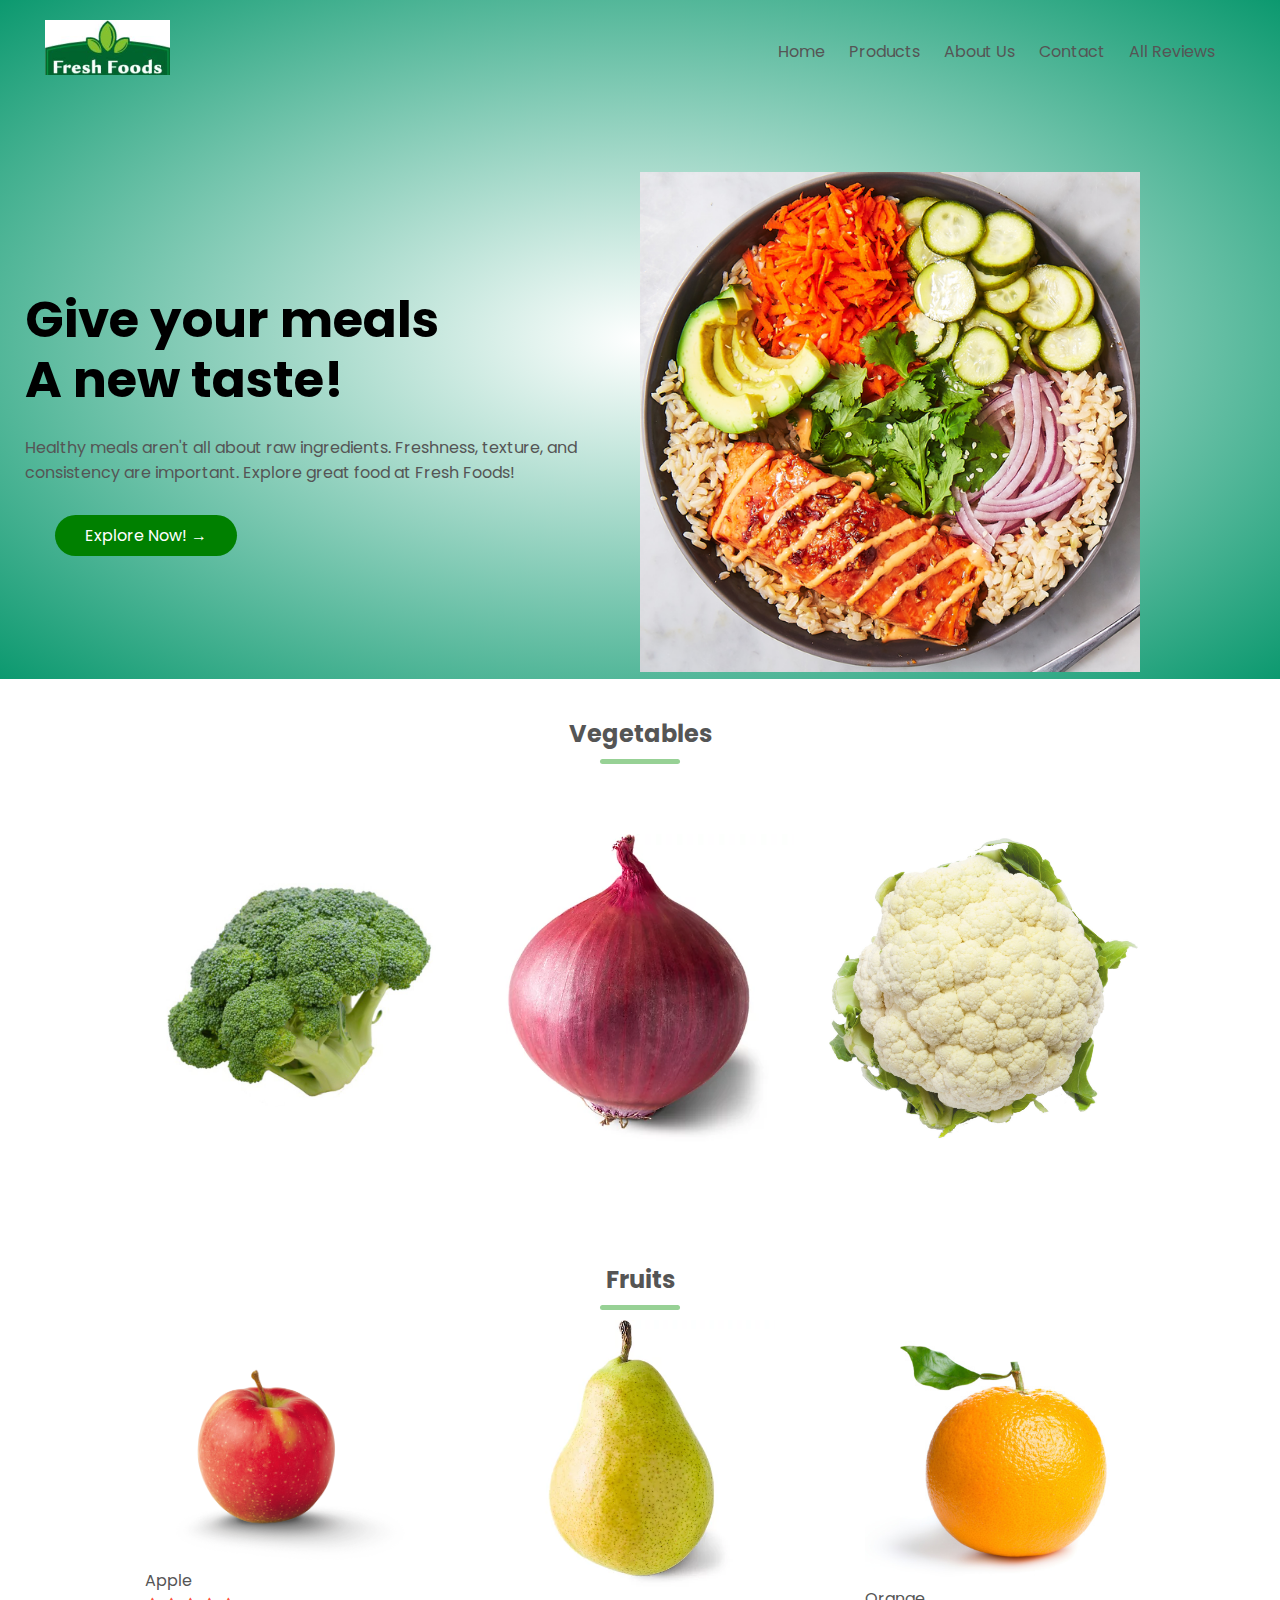
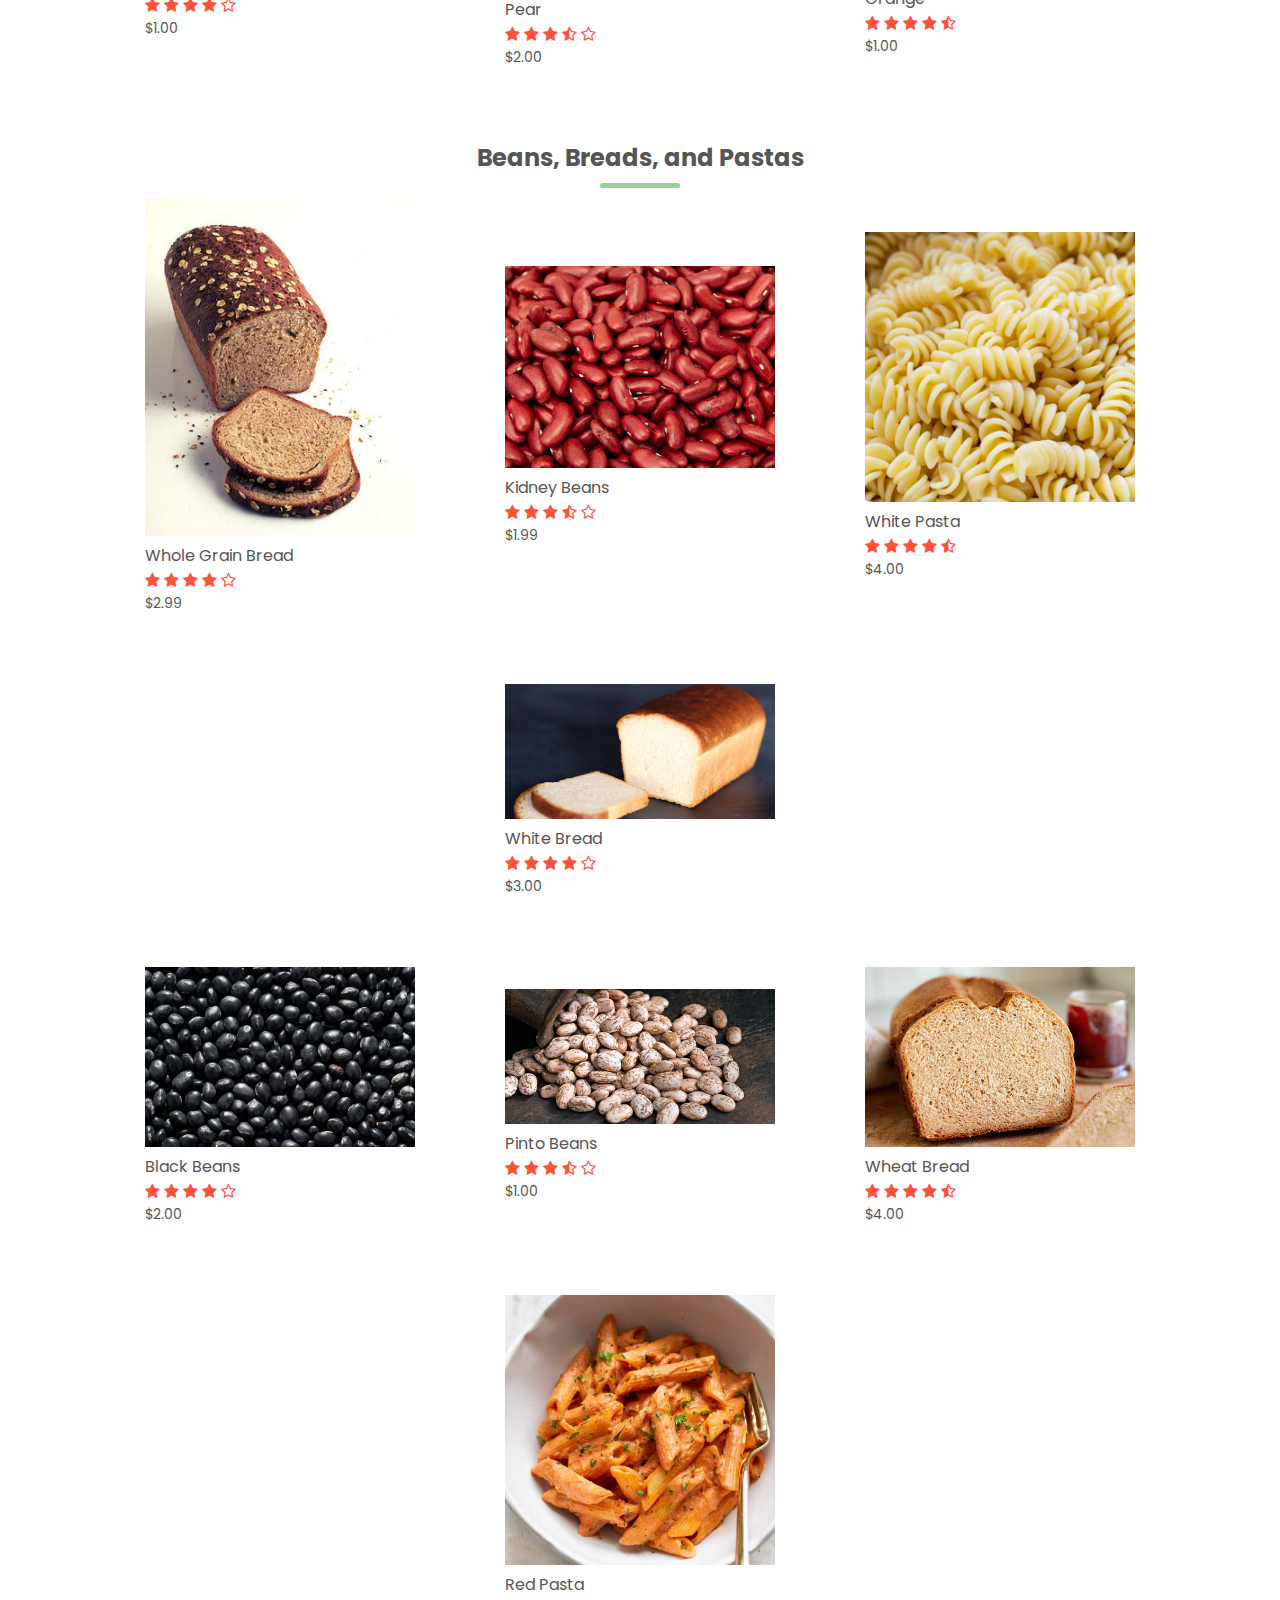
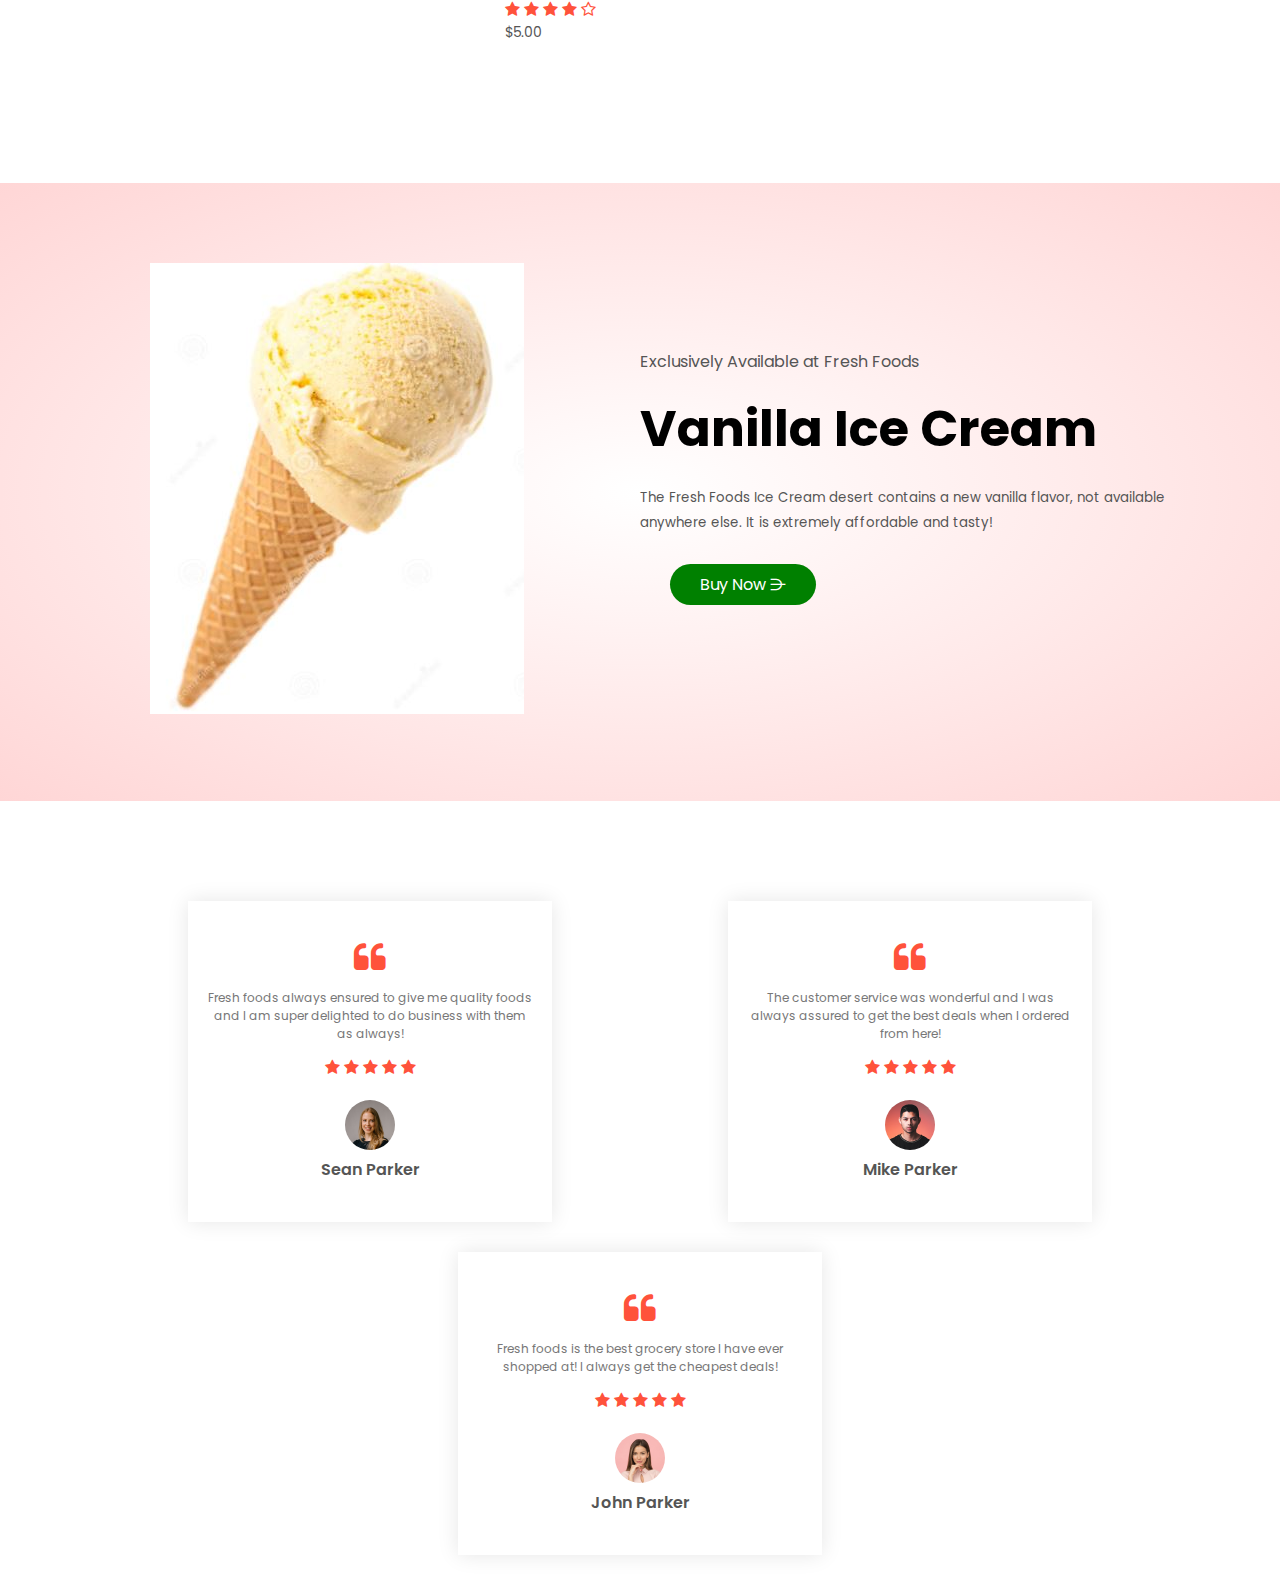
<file: index.html>
<!DOCTYPE html>
<html lang="en">
<head>
    <meta charset="UTF-8">
    <title>Fresh Foods</title>
    <link rel="stylesheet" href="style.css">
    <link rel="preconnect" href="https://fonts.googleapis.com">
    <link rel="preconnect" href="https://fonts.gstatic.com" crossorigin>
    <link href="https://fonts.googleapis.com/css2?family=Poppins:wght@300;400;500;600;700&display=swap" rel="stylesheet">
    <link rel="stylesheet" href="https://stackpath.bootstrapcdn.com/font-awesome/4.7.0/css/font-awesome.min.css">

</head>
<body>
    <div class="header">
        <div class="container">
            <div class="navbar">
                <div class="logo">
                    <img src="images/freshfoodslogo.JPG" width="125px">
                </div>
                <nav>
                    <ul>
                        <li><a href="index.html">Home</a></li>
                        <li><a href="products.html">Products</a></li>
                        <li><a href="about.html">About Us</a></li>
                        <li><a href="contact.html">Contact</a></li>
                        <li><a href="review.html">All Reviews</a></li>
                    </ul>
                </nav>
<!--<img src="images/cart.png" width="30px" height="30px"> -->
            </div>

            <div class="row">
                <div class="col-2">
                    <h1>Give your meals <br> A new taste!</h1>
                    <p>Healthy meals aren't all about raw ingredients. Freshness, texture, and consistency are important. Explore great food at Fresh Foods!</p>
                    <a href="products.html" class="btn">Explore Now! &#8594;</a>
                </div>
                <div class="col-2">
                    <img src="images/healthymeal.png" width="500px" height="500px">
                </div>
            </div>

        </div>
    </div>
    <!--Featured categories-->
    <div class="small-container">
        <br>
        
        <h2 class="title">Vegetables</h2>
        <div class="categories">
            <div class="small-container">
                <div class="row">
                    <div class="col-3">
                        <img src="images/brocolli.jpg">
                    </div>
                    <div class="col-3">
                        <img src="images/product-1.jpg">
                    </div><div class="col-3">
                        <img src="images/product-3.jpg">
                    </div>
                </div>
            </div>
        </div>
    <!--Featured Products-->
    
        <h2 class="title">Fruits</h2>
            <div class="row">
                <div class="col-4">
                    <img src="images/apple.png">
                    <h4>Apple</h4>
                    <div class="rating">
                        <i class="fa fa-star"></i>
                        <i class="fa fa-star"></i>
                        <i class="fa fa-star"></i>
                        <i class="fa fa-star"></i>
                        <i class="fa fa-star-o"></i>
                    </div>
                    <p>$1.00</p>
                </div>
                <div class="col-4">
                    <img src="images/pear.webp">
                    <h4>Pear</h4>
                    <div class="rating">
                        <i class="fa fa-star"></i>
                        <i class="fa fa-star"></i>
                        <i class="fa fa-star"></i>
                        <i class="fa fa-star-half-o"></i>
                        <i class="fa fa-star-o"></i>
                    </div>
                    <p>$2.00</p>
                </div>
                <div class="col-4">
                    <img src="images/orange.jpg">
                    <h4>Orange</h4>
                    <div class="rating">
                        <i class="fa fa-star"></i>
                        <i class="fa fa-star"></i>
                        <i class="fa fa-star"></i>
                        <i class="fa fa-star"></i>
                        <i class="fa fa-star-half-o"></i>
                    </div>
                    <p>$1.00</p>
                </div>
            </div>
        <h2 class="title">Beans, Breads, and Pastas</h2>
        <div class="row">
            <div class="col-4">
                <img src="images/bread.jfif">
                <h4>Whole Grain Bread</h4>
                <div class="rating">
                    <i class="fa fa-star"></i>
                    <i class="fa fa-star"></i>
                    <i class="fa fa-star"></i>
                    <i class="fa fa-star"></i>
                    <i class="fa fa-star-o"></i>
                </div>
                <p>$2.99</p>
            </div>
            <div class="col-4">
                <img src="images/product-2.jpg">
                <h4>Kidney Beans</h4>
                <div class="rating">
                    <i class="fa fa-star"></i>
                    <i class="fa fa-star"></i>
                    <i class="fa fa-star"></i>
                    <i class="fa fa-star-half-o"></i>
                    <i class="fa fa-star-o"></i>
                </div>
                <p>$1.99</p>
            </div>
            <div class="col-4">
                <img src="images/pasta.jpg">
                <h4>White Pasta</h4>
                <div class="rating">
                    <i class="fa fa-star"></i>
                    <i class="fa fa-star"></i>
                    <i class="fa fa-star"></i>
                    <i class="fa fa-star"></i>
                    <i class="fa fa-star-half-o"></i>
                </div>
                <p>$4.00</p>
            </div>
            <div class="col-4">
                <img src="images/whitebread.jfif">
                <h4>White Bread</h4>
                <div class="rating">
                    <i class="fa fa-star"></i>
                    <i class="fa fa-star"></i>
                    <i class="fa fa-star"></i>
                    <i class="fa fa-star"></i>
                    <i class="fa fa-star-o"></i>
                </div>
                <p>$3.00</p>
            </div>
        </div>
        <div class="row">
            <div class="col-4">
                <img src="images/blackbeans.jpg">
                <h4>Black Beans</h4>
                <div class="rating">
                    <i class="fa fa-star"></i>
                    <i class="fa fa-star"></i>
                    <i class="fa fa-star"></i>
                    <i class="fa fa-star"></i>
                    <i class="fa fa-star-o"></i>
                </div>
                <p>$2.00</p>
            </div>
            <div class="col-4">
                <img src="images/pintobeans.jfif">
                <h4>Pinto Beans</h4>
                <div class="rating">
                    <i class="fa fa-star"></i>
                    <i class="fa fa-star"></i>
                    <i class="fa fa-star"></i>
                    <i class="fa fa-star-half-o"></i>
                    <i class="fa fa-star-o"></i>
                </div>
                <p>$1.00</p>
            </div>
            <div class="col-4">
                <img src="images/wheatbread.jpg">
                <h4>Wheat Bread</h4>
                <div class="rating">
                    <i class="fa fa-star"></i>
                    <i class="fa fa-star"></i>
                    <i class="fa fa-star"></i>
                    <i class="fa fa-star"></i>
                    <i class="fa fa-star-half-o"></i>
                </div>
                <p>$4.00</p>
            </div>
            <div class="col-4">
                <img src="images/redpasta.jpg">
                <h4>Red Pasta</h4>
                <div class="rating">
                    <i class="fa fa-star"></i>
                    <i class="fa fa-star"></i>
                    <i class="fa fa-star"></i>
                    <i class="fa fa-star"></i>
                    <i class="fa fa-star-o"></i>
                </div>
                <p>$5.00</p>
            </div>
        </div>
    </div>
    <!--Offer-->
    <div class="offer">
        <div class="small-container">
            <div class="row">
                <div class="col-2">
                    <img src="images/icecream.jpg" class="offer-img">
                </div>
                <div class="col-2">
                    <p>Exclusively Available at Fresh Foods</p>
                    <h1>Vanilla Ice Cream</h1>
                    <small>The Fresh Foods Ice Cream desert contains a new vanilla flavor, not available anywhere else. It is extremely affordable and tasty!</small>
                    <br>
                    <a href="products.html" class="btn">Buy Now &#8954;</a>
                </div>
            </div>
        </div>
    </div>

  <!------testimonial-------->
  <div class="testimonial">
      <div class="small-container">
          <div class="row">
              <div class="col-3">
                  <i class="fa fa-quote-left"></i>
                  <p>Fresh foods always ensured to give me quality foods and I am super delighted to do business with them as always!</p>
                  <div class="rating">
                    <i class="fa fa-star"></i>
                    <i class="fa fa-star"></i>
                    <i class="fa fa-star"></i>
                    <i class="fa fa-star"></i>
                    <i class="fa fa-star"></i>
                </div> 
                <img src="images/user-1.png">
                <h3>Sean Parker</h3>
              </div>
              <div class="col-3">
                <i class="fa fa-quote-left"></i>
                <p>The customer service was wonderful and I was always assured to get the best deals when I ordered from here!</p>
                <div class="rating">
                  <i class="fa fa-star"></i>
                  <i class="fa fa-star"></i>
                  <i class="fa fa-star"></i>
                  <i class="fa fa-star"></i>
                  <i class="fa fa-star"></i>
              </div> 
              <img src="images/user-2.png">
              <h3>Mike Parker</h3>
            </div>
            <div class="col-3">
                <i class="fa fa-quote-left"></i>
                <p>Fresh foods is the best grocery store I have ever shopped at! I always get the cheapest deals!</p>
                <div class="rating">
                  <i class="fa fa-star"></i>
                  <i class="fa fa-star"></i>
                  <i class="fa fa-star"></i>
                  <i class="fa fa-star"></i>
                  <i class="fa fa-star"></i>
              </div> 
              <img src="images/user-3.png">
              <h3>John Parker</h3>
            </div>
          </div>
      </div>
  </div>


</body>
</html>
</file>
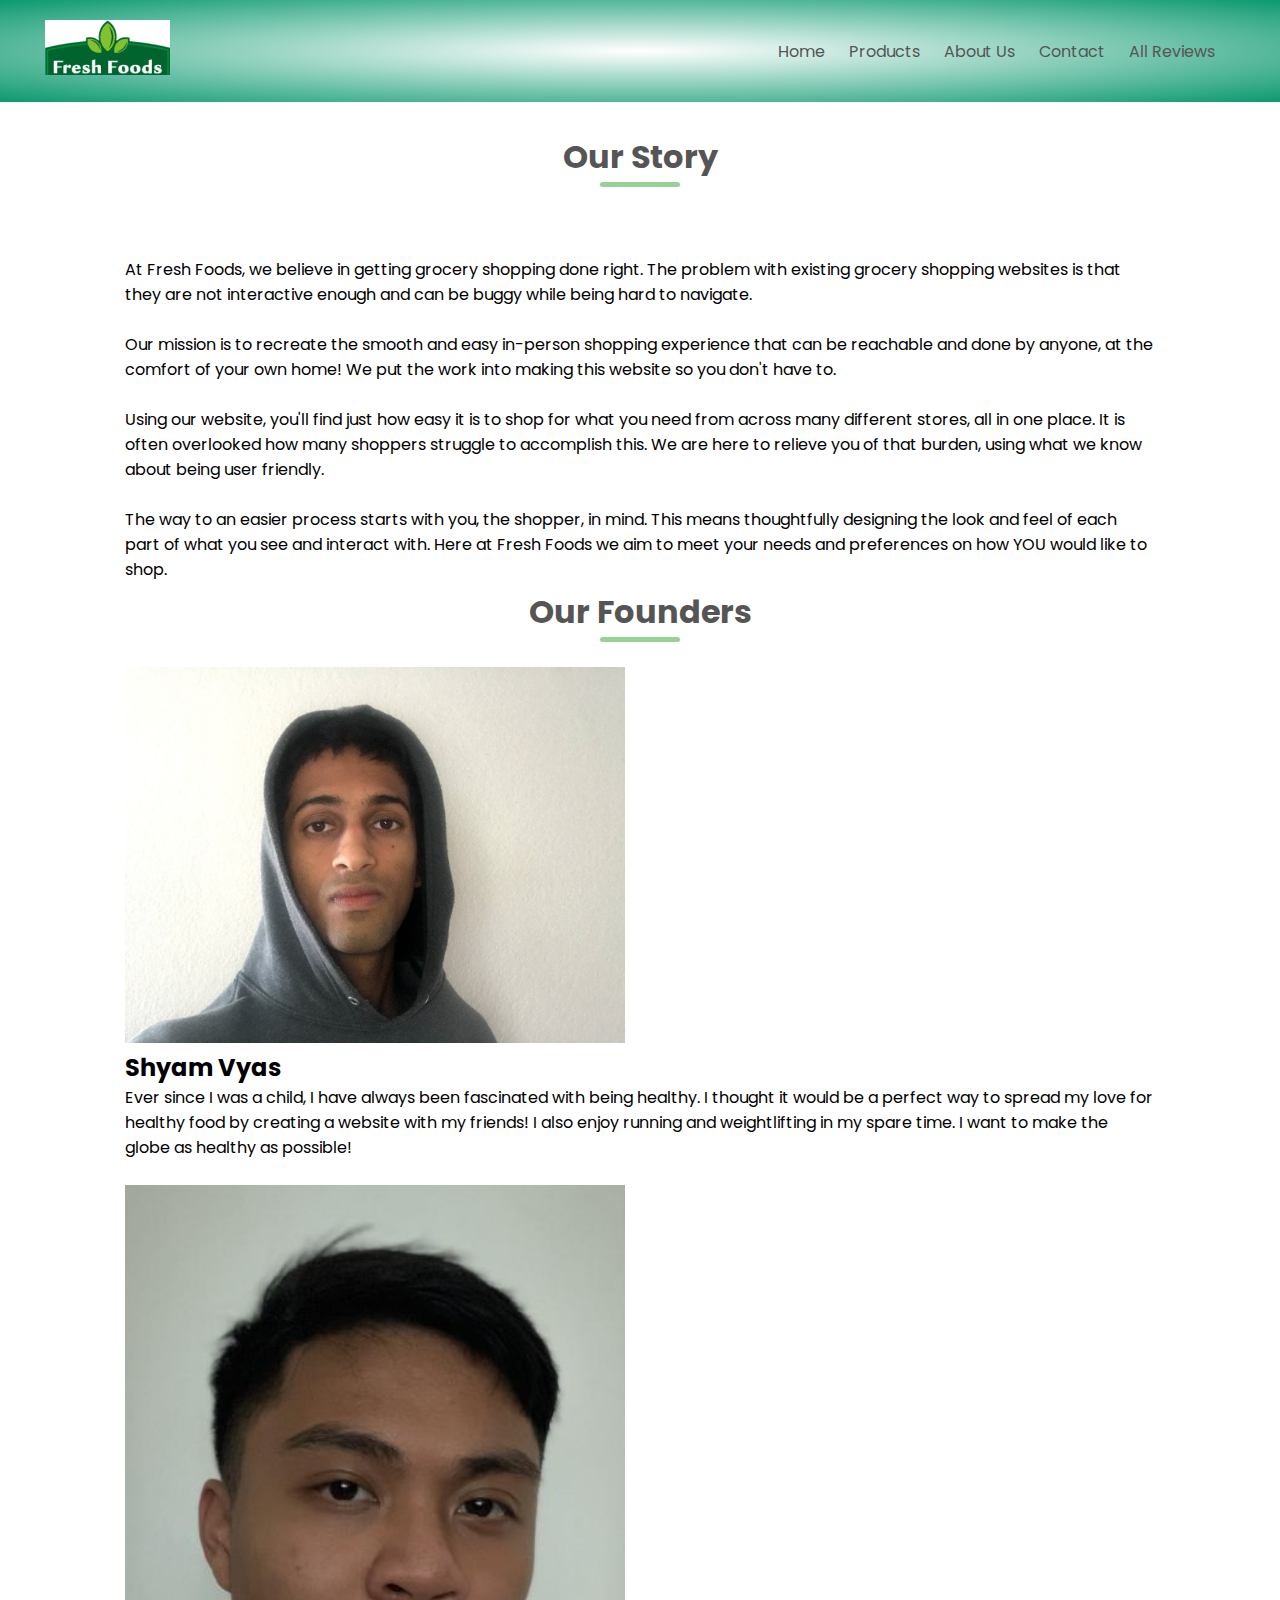
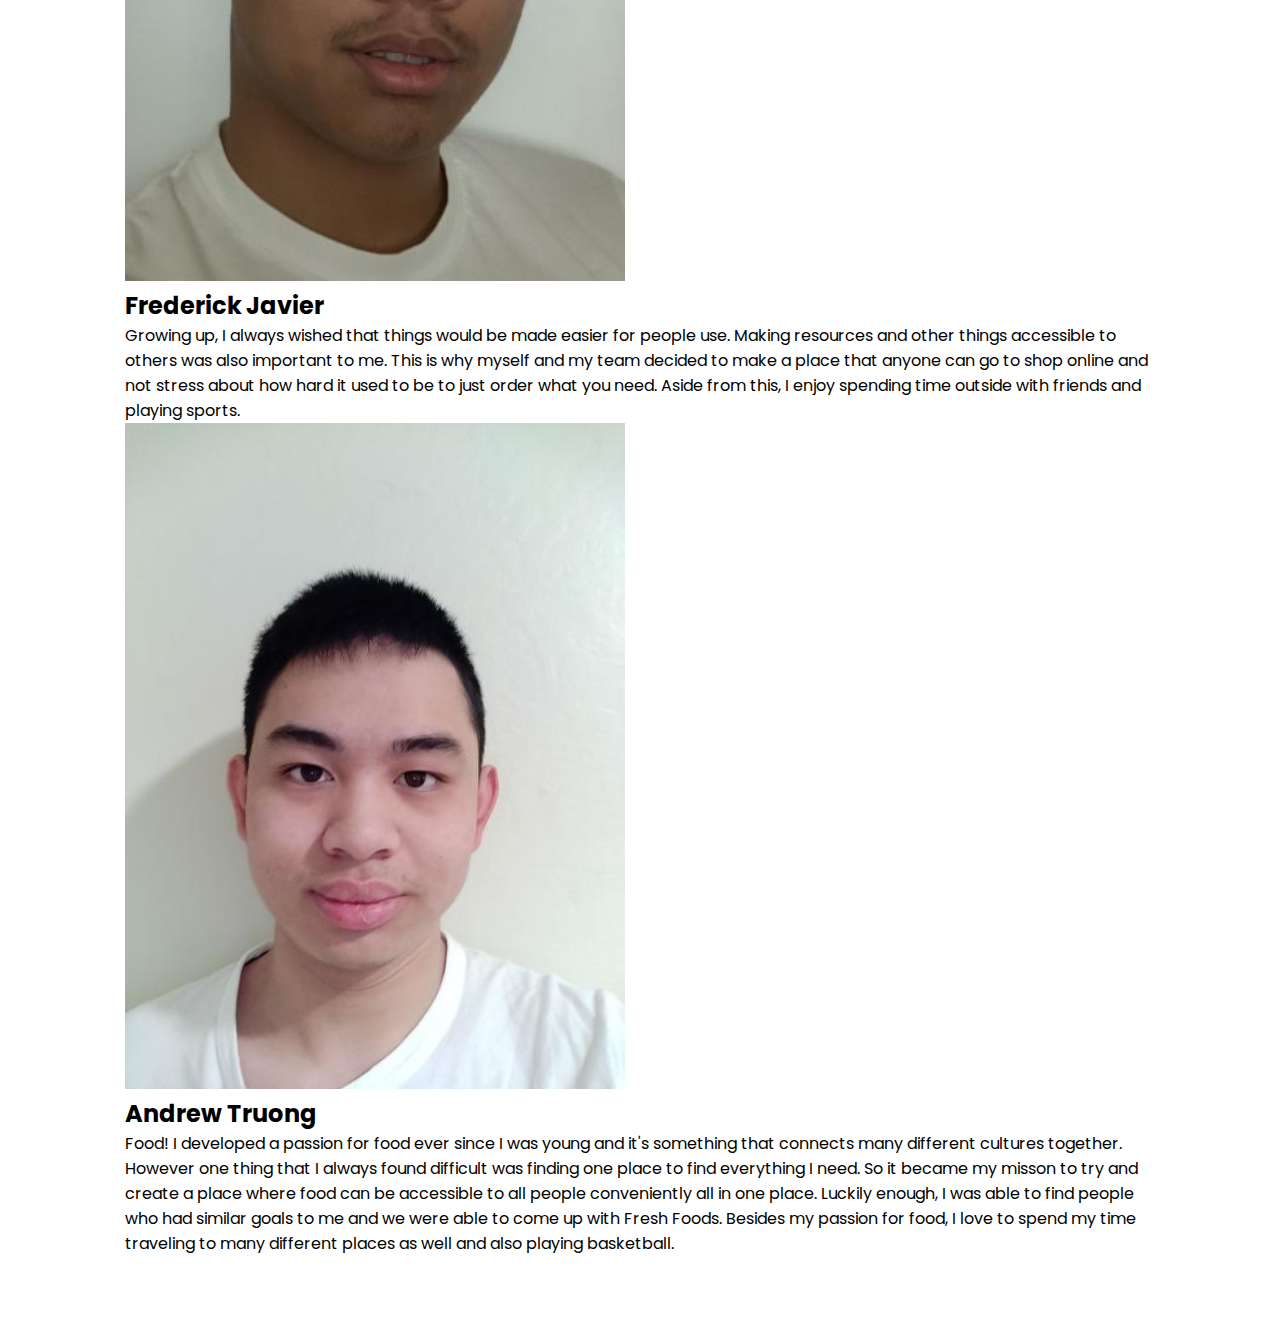
<file: about.html>
<!DOCTYPE html>
<html lang="en">

<head>
    <meta charset="UTF-8">
    <title>Fresh Foods</title>
    <link rel="stylesheet" href="style.css">
    <link rel="preconnect" href="https://fonts.googleapis.com">
    <link rel="preconnect" href="https://fonts.gstatic.com" crossorigin>
    <link href="https://fonts.googleapis.com/css2?family=Poppins:wght@300;400;500;600;700&display=swap" rel="stylesheet">
    <link rel="stylesheet" href="https://stackpath.bootstrapcdn.com/font-awesome/4.7.0/css/font-awesome.min.css">

</head>

<body>
    <div class="header">
        <div class="container">
            <div class="navbar">
                <div class="logo">
                    <img src="images/freshfoodslogo.JPG" width="125px">
                </div>
                <nav>
                    <ul>
                        <li><a href="index.html">Home</a></li>
                        <li><a href="products.html">Products</a></li>
                        <li><a href="about.html">About Us</a></li>
                        <li><a href="contact.html">Contact</a></li>
                        <li><a href="review.html">All Reviews</a></li>
                    </ul>
                </nav>
                <!--<img src="images/cart.png" width="30px" height="30px"> -->
            </div>
      </div>
    </div>
    <!--About Us-->
    <div class="small-container">
        <br>
        <h1 class="title">Our Story</h1>
        <div class="categories">
            <div class="small-container">
                <div class="row">
                    <div>
                        <!-- that % in the p tag maked the font bigger -->
                        <p%>
                            At Fresh Foods, we believe in getting grocery shopping done right. 
                            The problem with existing grocery shopping websites is that they are 
                            not interactive enough and can be buggy while being hard to navigate. 
                        </p>
                        <br>
                        <p%>
                            Our mission is to recreate the smooth and easy in-person shopping experience 
                            that can be reachable and done by anyone, at the comfort of your own home! 
                            We put the work into making this website so you don't have to.
                        </p>
                        <br>
                        <p%>
                            Using our website, you'll find just how easy it is to shop for what you need 
                            from across many different stores, all in one place. It is often overlooked 
                            how many shoppers struggle to accomplish this. We are 
                            here to relieve you of that burden, using what we know about being user friendly. 
                        </p>
                        <br>
                        <p%>
                            The way to an easier process starts with you, the shopper, in mind. 
                            This means thoughtfully designing the look and feel of each part of what you see and interact with. 
                            Here at Fresh Foods we aim to meet your needs and preferences on how YOU would like to shop.
                        </p>

                        <h1 class="title">Our Founders</h2>
                        <br>
                        <img src="images/shyamspic.jpg" width="500px">
                        <h2>Shyam Vyas</h2>
                        <p%>Ever since I was a child, I have always been fascinated with being healthy. I thought it would be a 
                            perfect way to spread my love for healthy food by creating a website with my friends! I also enjoy 
                            running and weightlifting in my spare time. I want to make the globe as healthy as possible!</p>
                        <br>
                        <img src="images/frederickspic.jpg" width="500px">
                        <h2>Frederick Javier</h2>
                        <p%>Growing up, I always wished that things would be made easier for people use. Making resources and 
                            other things accessible to others was also important to me. This is why myself and my team decided 
                            to make a place that anyone can go to shop online and not stress about how hard it used to be to 
                            just order what you need. Aside from this, I enjoy spending time outside with friends and playing sports. 
                        </p>
                        <img src="images/andrewspic.jpg" width="500px">
                        <h2>Andrew Truong</h2>
                        <p%>Food! I developed a passion for food ever since I was young and it's something that connects many 
                            different cultures together. However one thing that I always found difficult was finding one place 
                            to find everything I need. So it became my misson to try and create a place where food can be accessible 
                            to all people conveniently all in one place. Luckily enough, I was able to find people who had similar
                            goals to me and we were able to come up with Fresh Foods. Besides my passion for food, I love to spend
                            my time traveling to many different places as well and also playing basketball. 
                        </p>



                    </div>
                </div>
            </div>
        </div>
</body>

</html>
</file>
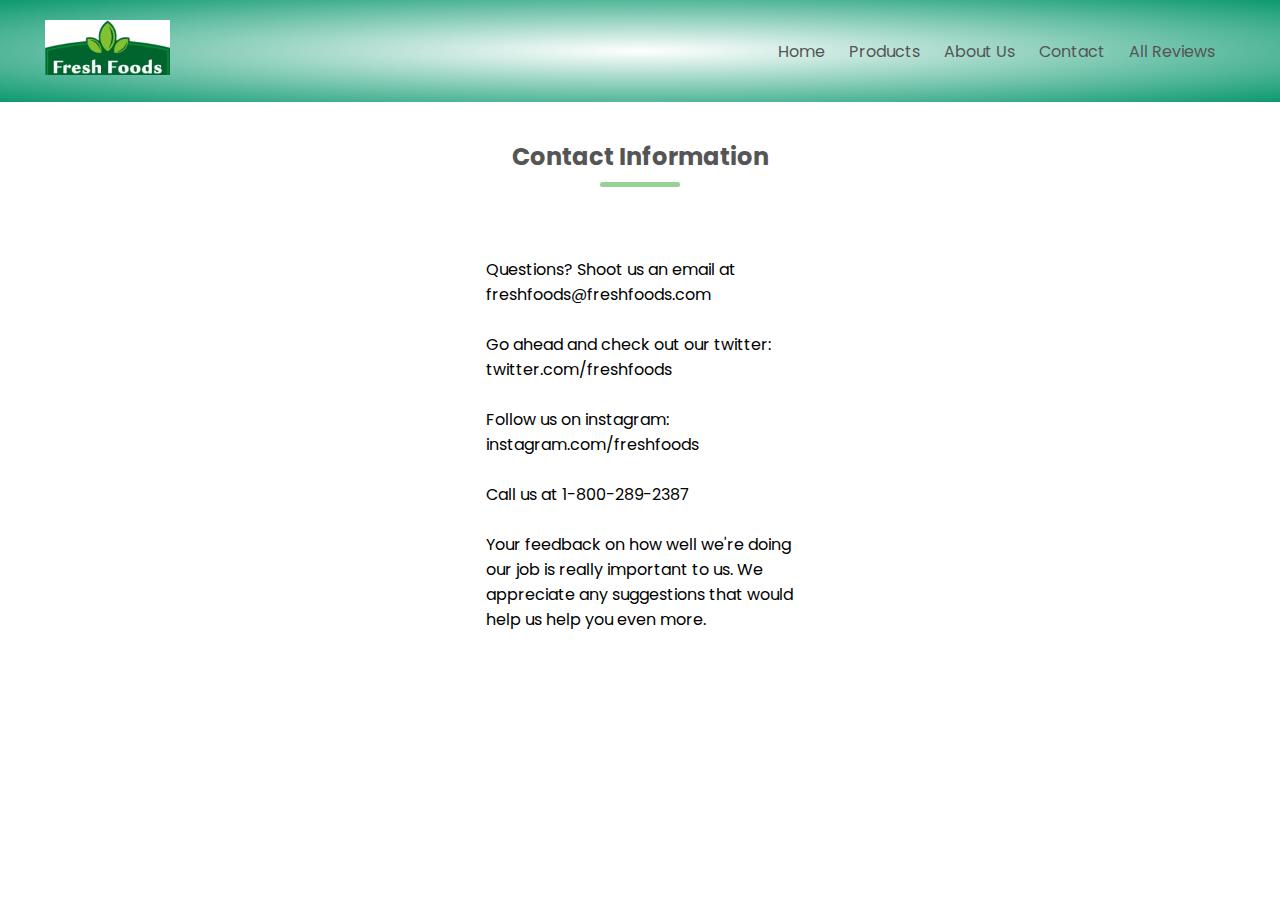
<file: contact.html>
<!DOCTYPE html>
<html lang="en">

<head>
    <meta charset="UTF-8">
    <title>Fresh Foods</title>
    <link rel="stylesheet" href="style.css">
    <link rel="preconnect" href="https://fonts.googleapis.com">
    <link rel="preconnect" href="https://fonts.gstatic.com" crossorigin>
    <link href="https://fonts.googleapis.com/css2?family=Poppins:wght@300;400;500;600;700&display=swap" rel="stylesheet">
    <link rel="stylesheet" href="https://stackpath.bootstrapcdn.com/font-awesome/4.7.0/css/font-awesome.min.css">

</head>

<body>
    <div class="header">
        <div class="container">
            <div class="navbar">
                <div class="logo">
                    <img src="images/freshfoodslogo.JPG" width="125px">
                </div>
                <nav>
                    <ul>
                        <li><a href="index.html">Home</a></li>
                        <li><a href="products.html">Products</a></li>
                        <li><a href="about.html">About Us</a></li>
                        <li><a href="contact.html">Contact</a></li>
                        <li><a href="review.html">All Reviews</a></li>
                    </ul>
                </nav>
               <!-- <img src="images/cart.png" width="30px" height="30px"> -->
            </div>
        </div>
    </div>

    <!--Contact-->
    <div class="small-container">
        <br>
        <h2 class="title">Contact Information</h2>
        <div class="categories">
            <div class="small-container">
                <div class="row">
                    <div class="col-3">
                        <p%>
                            Questions? Shoot us an email at freshfoods@freshfoods.com <br> <br>
                            Go ahead and check out our twitter: twitter.com/freshfoods <br><br>
                            Follow us on instagram: instagram.com/freshfoods <br><br>

                            Call us at 1-800-289-2387 <br><br>

                            Your feedback on how well we're doing our job is really important to us.
                            We appreciate any suggestions that would help us help you even more.
                        </p>
                    </div>
                </div>
            </div>
        </div>
</body>

</html>
</file>
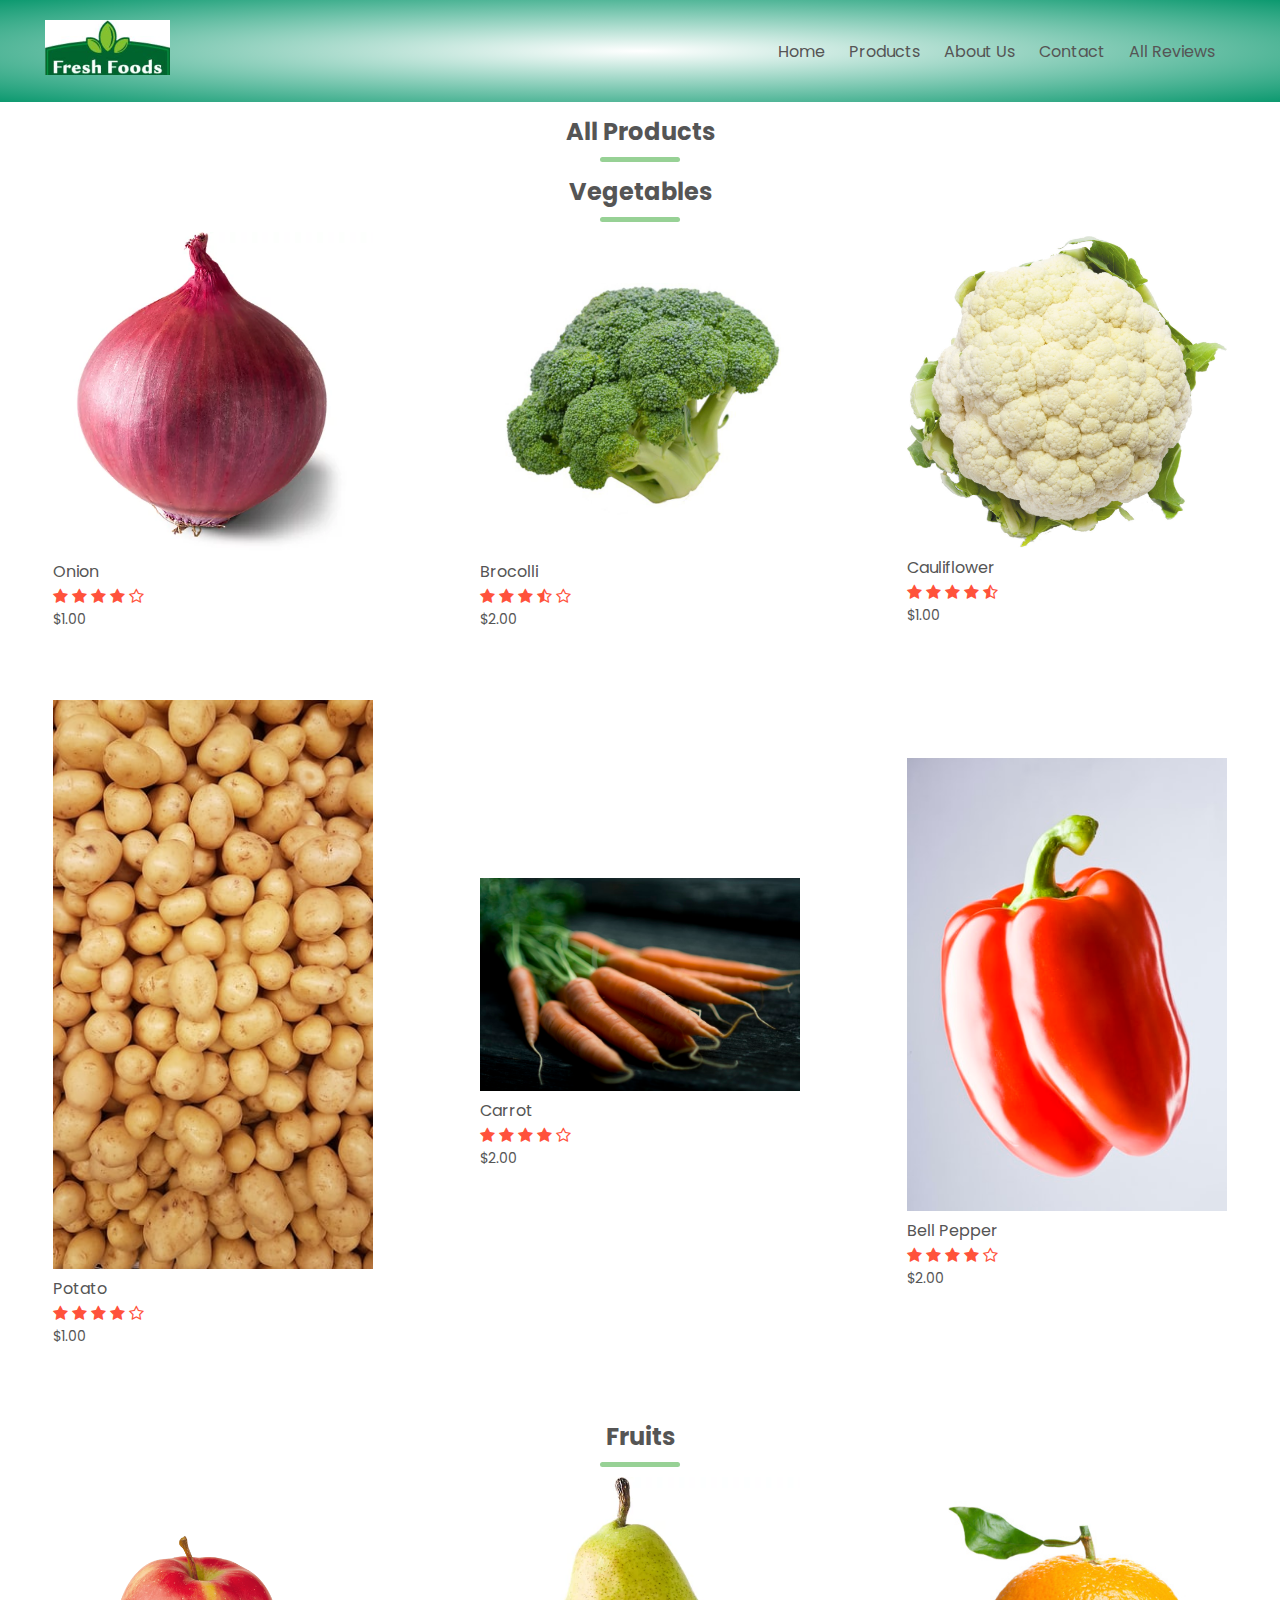
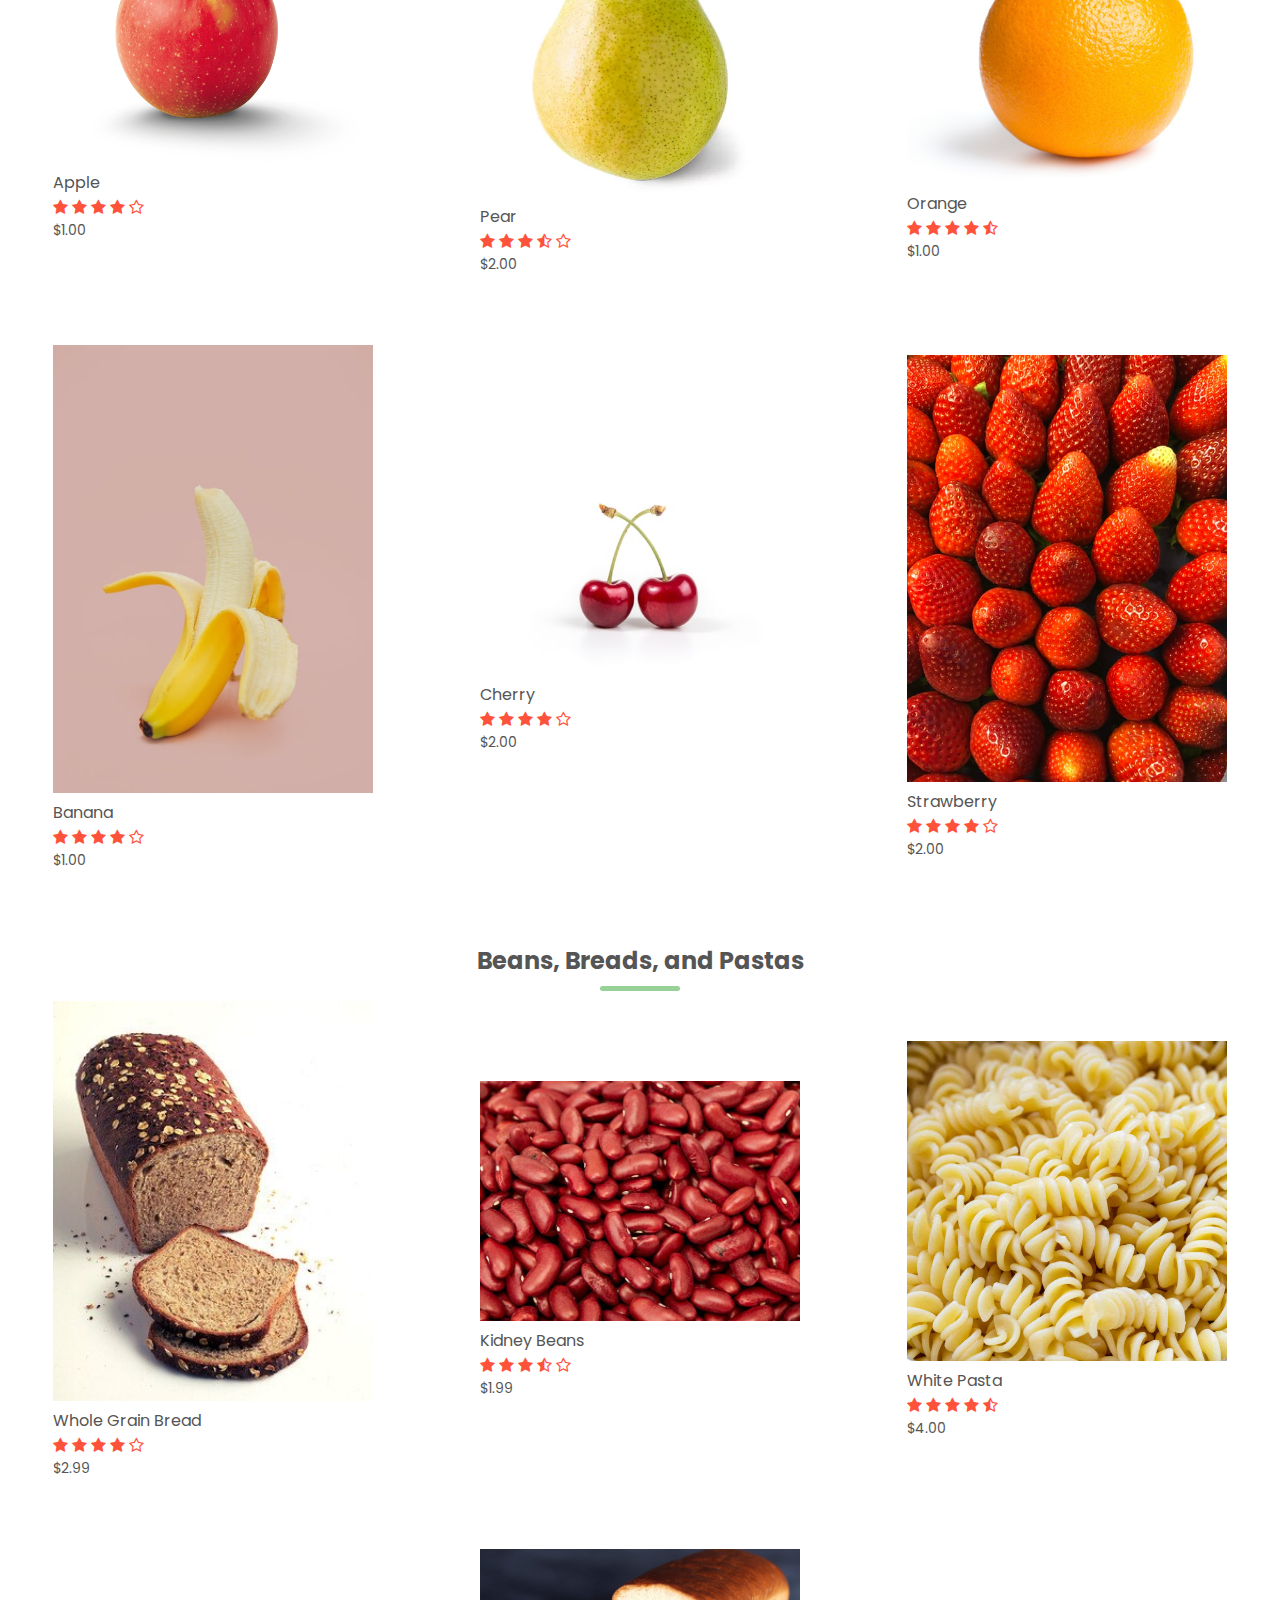
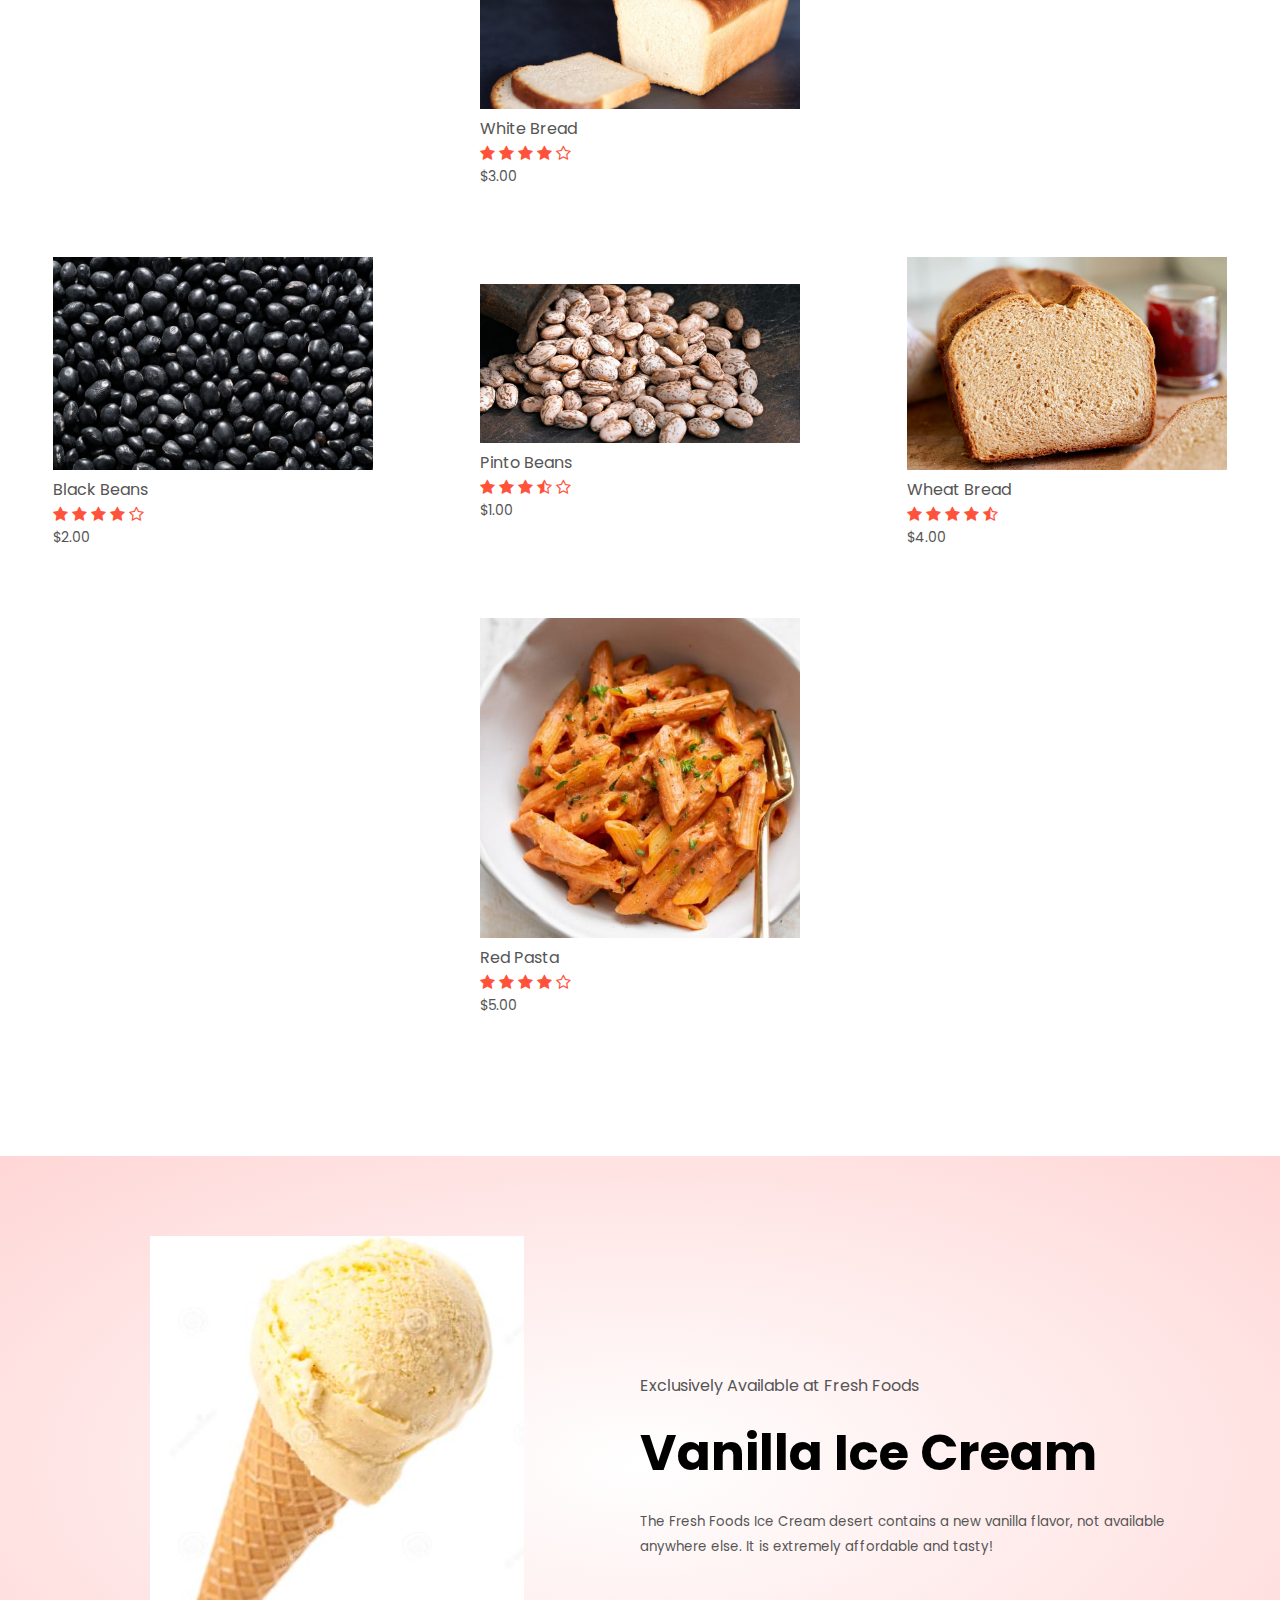
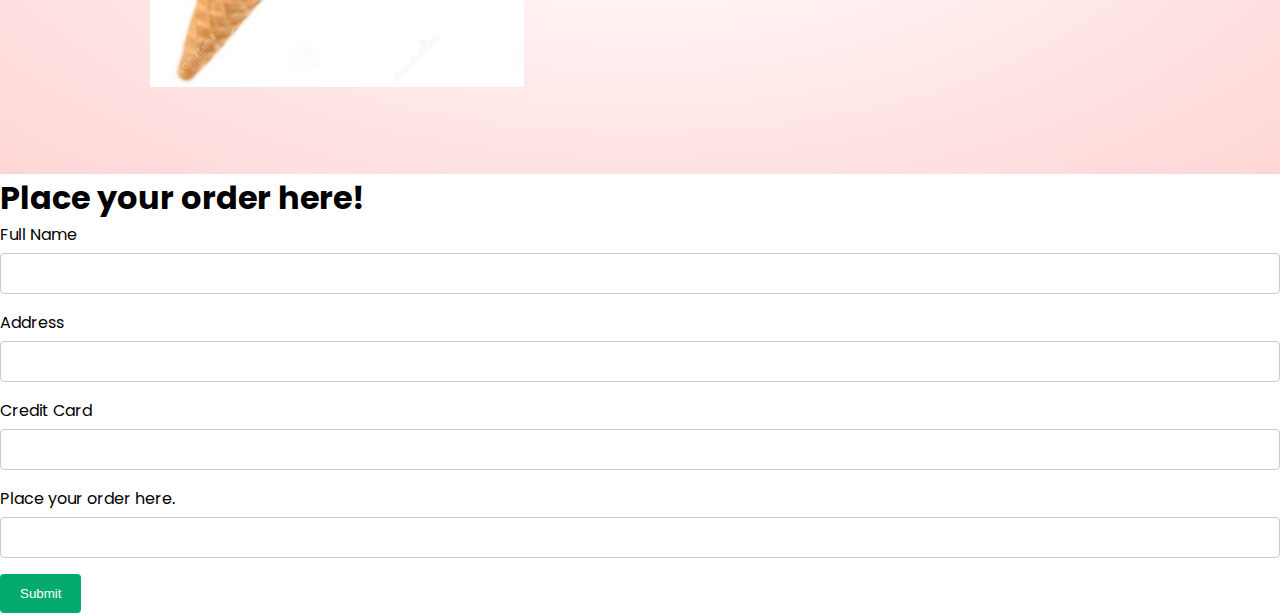
<file: products.html>
<!DOCTYPE html>
<html lang="en">
<head>
    <meta charset="UTF-8">
    <title>All Products --- Fresh Foods</title>
    <link rel="stylesheet" href="style.css">
    <link rel="preconnect" href="https://fonts.googleapis.com">
    <link rel="preconnect" href="https://fonts.gstatic.com" crossorigin>
    <link href="https://fonts.googleapis.com/css2?family=Poppins:wght@300;400;500;600;700&display=swap" rel="stylesheet">
    <link rel="stylesheet" href="https://stackpath.bootstrapcdn.com/font-awesome/4.7.0/css/font-awesome.min.css">

</head>
<body>
    <div class="header">
        <div class="container">
            <div class="navbar">
                <div class="logo">
                    <img src="images/freshfoodslogo.JPG" width="125px">
                </div>
                <nav>
                    <ul>
                        <li><a href="index.html">Home</a></li>
                        <li><a href="products.html">Products</a></li>
                        <li><a href="about.html">About Us</a></li>
                        <li><a href="contact.html">Contact</a></li>
                        <li><a href="review.html">All Reviews</a></li>
                    </ul>
                </nav>
               <!--<img src="images/cart.png" width="30px" height="30px">-->
            </div>


        </div>
    </div>
    <h2 class="title">All Products</h2>
    <!--Featured Products-->
    <h2 class="title">Vegetables</h2>
    <div class="row">
        <div class="col-4">
            <img src="images/product-1.jpg">
            <h4>Onion</h4>
            <div class="rating">
                <i class="fa fa-star"></i>
                <i class="fa fa-star"></i>
                <i class="fa fa-star"></i>
                <i class="fa fa-star"></i>
                <i class="fa fa-star-o"></i>
            </div>
            <p>$1.00</p>
        </div>
        <div class="col-4">
            <img src="images/brocolli.jpg">
            <h4>Brocolli</h4>
            <div class="rating">
                <i class="fa fa-star"></i>
                <i class="fa fa-star"></i>
                <i class="fa fa-star"></i>
                <i class="fa fa-star-half-o"></i>
                <i class="fa fa-star-o"></i>
            </div>
            <p>$2.00</p>
        </div>
        <div class="col-4">
            <img src="images/product-3.jpg">
            <h4>Cauliflower</h4>
            <div class="rating">
                <i class="fa fa-star"></i>
                <i class="fa fa-star"></i>
                <i class="fa fa-star"></i>
                <i class="fa fa-star"></i>
                <i class="fa fa-star-half-o"></i>
            </div>
            <p>$1.00</p>
        </div>
        <div class="col-4">
            <img src="images/potato.jfif">
            <h4>Potato</h4>
            <div class="rating">
                <i class="fa fa-star"></i>
                <i class="fa fa-star"></i>
                <i class="fa fa-star"></i>
                <i class="fa fa-star"></i>
                <i class="fa fa-star-o"></i>
            </div>
            <p>$1.00</p>
        </div>
        <div class="col-4">
            <img src="images/carrot.jfif">
            <h4>Carrot</h4>
            <div class="rating">
                <i class="fa fa-star"></i>
                <i class="fa fa-star"></i>
                <i class="fa fa-star"></i>
                <i class="fa fa-star"></i>
                <i class="fa fa-star-o"></i>
            </div>
            <p>$2.00</p>
        </div>
        <div class="col-4">
            <img src="images/bellpepper.jfif">
            <h4>Bell Pepper</h4>
            <div class="rating">
                <i class="fa fa-star"></i>
                <i class="fa fa-star"></i>
                <i class="fa fa-star"></i>
                <i class="fa fa-star"></i>
                <i class="fa fa-star-o"></i>
            </div>
            <p>$2.00</p>
        </div>
    </div>







        <h2 class="title">Fruits</h2>
            <div class="row">
                <div class="col-4">
                    <img src="images/apple.png">
                    <h4>Apple</h4>
                    <div class="rating">
                        <i class="fa fa-star"></i>
                        <i class="fa fa-star"></i>
                        <i class="fa fa-star"></i>
                        <i class="fa fa-star"></i>
                        <i class="fa fa-star-o"></i>
                    </div>
                    <p>$1.00</p>
                </div>
                <div class="col-4">
                    <img src="images/pear.webp">
                    <h4>Pear</h4>
                    <div class="rating">
                        <i class="fa fa-star"></i>
                        <i class="fa fa-star"></i>
                        <i class="fa fa-star"></i>
                        <i class="fa fa-star-half-o"></i>
                        <i class="fa fa-star-o"></i>
                    </div>
                    <p>$2.00</p>
                </div>
                <div class="col-4">
                    <img src="images/orange.jpg">
                    <h4>Orange</h4>
                    <div class="rating">
                        <i class="fa fa-star"></i>
                        <i class="fa fa-star"></i>
                        <i class="fa fa-star"></i>
                        <i class="fa fa-star"></i>
                        <i class="fa fa-star-half-o"></i>
                    </div>
                    <p>$1.00</p>
                </div>
                <div class="col-4">
                    <img src="images/banana.jfif">
                    <h4>Banana</h4>
                    <div class="rating">
                        <i class="fa fa-star"></i>
                        <i class="fa fa-star"></i>
                        <i class="fa fa-star"></i>
                        <i class="fa fa-star"></i>
                        <i class="fa fa-star-o"></i>
                    </div>
                    <p>$1.00</p>
                </div>
                <div class="col-4">
                    <img src="images/cherry.jfif">
                    <h4>Cherry</h4>
                    <div class="rating">
                        <i class="fa fa-star"></i>
                        <i class="fa fa-star"></i>
                        <i class="fa fa-star"></i>
                        <i class="fa fa-star"></i>
                        <i class="fa fa-star-o"></i>
                    </div>
                    <p>$2.00</p>
                </div>
                <div class="col-4">
                    <img src="images/strawberry.jfif">
                    <h4>Strawberry</h4>
                    <div class="rating">
                        <i class="fa fa-star"></i>
                        <i class="fa fa-star"></i>
                        <i class="fa fa-star"></i>
                        <i class="fa fa-star"></i>
                        <i class="fa fa-star-o"></i>
                    </div>
                    <p>$2.00</p>
                </div>
            </div>
        <h2 class="title">Beans, Breads, and Pastas</h2>
        <div class="row">
            <div class="col-4">
                <img src="images/bread.jfif">
                <h4>Whole Grain Bread</h4>
                <div class="rating">
                    <i class="fa fa-star"></i>
                    <i class="fa fa-star"></i>
                    <i class="fa fa-star"></i>
                    <i class="fa fa-star"></i>
                    <i class="fa fa-star-o"></i>
                </div>
                <p>$2.99</p>
            </div>
            <div class="col-4">
                <img src="images/product-2.jpg">
                <h4>Kidney Beans</h4>
                <div class="rating">
                    <i class="fa fa-star"></i>
                    <i class="fa fa-star"></i>
                    <i class="fa fa-star"></i>
                    <i class="fa fa-star-half-o"></i>
                    <i class="fa fa-star-o"></i>
                </div>
                <p>$1.99</p>
            </div>
            <div class="col-4">
                <img src="images/pasta.jpg">
                <h4>White Pasta</h4>
                <div class="rating">
                    <i class="fa fa-star"></i>
                    <i class="fa fa-star"></i>
                    <i class="fa fa-star"></i>
                    <i class="fa fa-star"></i>
                    <i class="fa fa-star-half-o"></i>
                </div>
                <p>$4.00</p>
            </div>
            <div class="col-4">
                <img src="images/whitebread.jfif">
                <h4>White Bread</h4>
                <div class="rating">
                    <i class="fa fa-star"></i>
                    <i class="fa fa-star"></i>
                    <i class="fa fa-star"></i>
                    <i class="fa fa-star"></i>
                    <i class="fa fa-star-o"></i>
                </div>
                <p>$3.00</p>
            </div>
        </div>
        <div class="row">
            <div class="col-4">
                <img src="images/blackbeans.jpg">
                <h4>Black Beans</h4>
                <div class="rating">
                    <i class="fa fa-star"></i>
                    <i class="fa fa-star"></i>
                    <i class="fa fa-star"></i>
                    <i class="fa fa-star"></i>
                    <i class="fa fa-star-o"></i>
                </div>
                <p>$2.00</p>
            </div>
            <div class="col-4">
                <img src="images/pintobeans.jfif">
                <h4>Pinto Beans</h4>
                <div class="rating">
                    <i class="fa fa-star"></i>
                    <i class="fa fa-star"></i>
                    <i class="fa fa-star"></i>
                    <i class="fa fa-star-half-o"></i>
                    <i class="fa fa-star-o"></i>
                </div>
                <p>$1.00</p>
            </div>
            <div class="col-4">
                <img src="images/wheatbread.jpg">
                <h4>Wheat Bread</h4>
                <div class="rating">
                    <i class="fa fa-star"></i>
                    <i class="fa fa-star"></i>
                    <i class="fa fa-star"></i>
                    <i class="fa fa-star"></i>
                    <i class="fa fa-star-half-o"></i>
                </div>
                <p>$4.00</p>
            </div>
            <div class="col-4">
                <img src="images/redpasta.jpg">
                <h4>Red Pasta</h4>
                <div class="rating">
                    <i class="fa fa-star"></i>
                    <i class="fa fa-star"></i>
                    <i class="fa fa-star"></i>
                    <i class="fa fa-star"></i>
                    <i class="fa fa-star-o"></i>
                </div>
                <p>$5.00</p>
            </div>
        </div>
    </div>
    <!--Offer-->
    <div class="offer">
        <div class="small-container">
            <div class="row">
                <div class="col-2">
                    <img src="images/icecream.jpg" class="offer-img">
                </div>
                <div class="col-2">
                    <p>Exclusively Available at Fresh Foods</p>
                    <h1>Vanilla Ice Cream</h1>
                    <small>The Fresh Foods Ice Cream desert contains a new vanilla flavor, not available anywhere else. It is extremely affordable and tasty!</small>
                    <br>
                </div>
            </div>
        </div>
    </div>
    <h1>Place your order here!</h1>
      <form action="connect2.php" method="POST" id="orderform">
        <label for="na">Full Name</label>
        <input type="text" id="na" name="name" required>
    
        <label for="ad">Address</label>
        <input type="text" id="ad" name="address" required>
    
        <label for="creditcard">Credit Card</label>
        <input type="text" id="creditcard" name="creditcard" required>
    
        <label for="theOrder">Place your order here.</label>
        <input type="text" id="theOrder" name="theOrder" required>
    
        <input type="submit" value="Submit">
      </form>
     
</body>
<footer>
    <script src="main2.js">
      
    </script>
</footer>



</html>
</file>
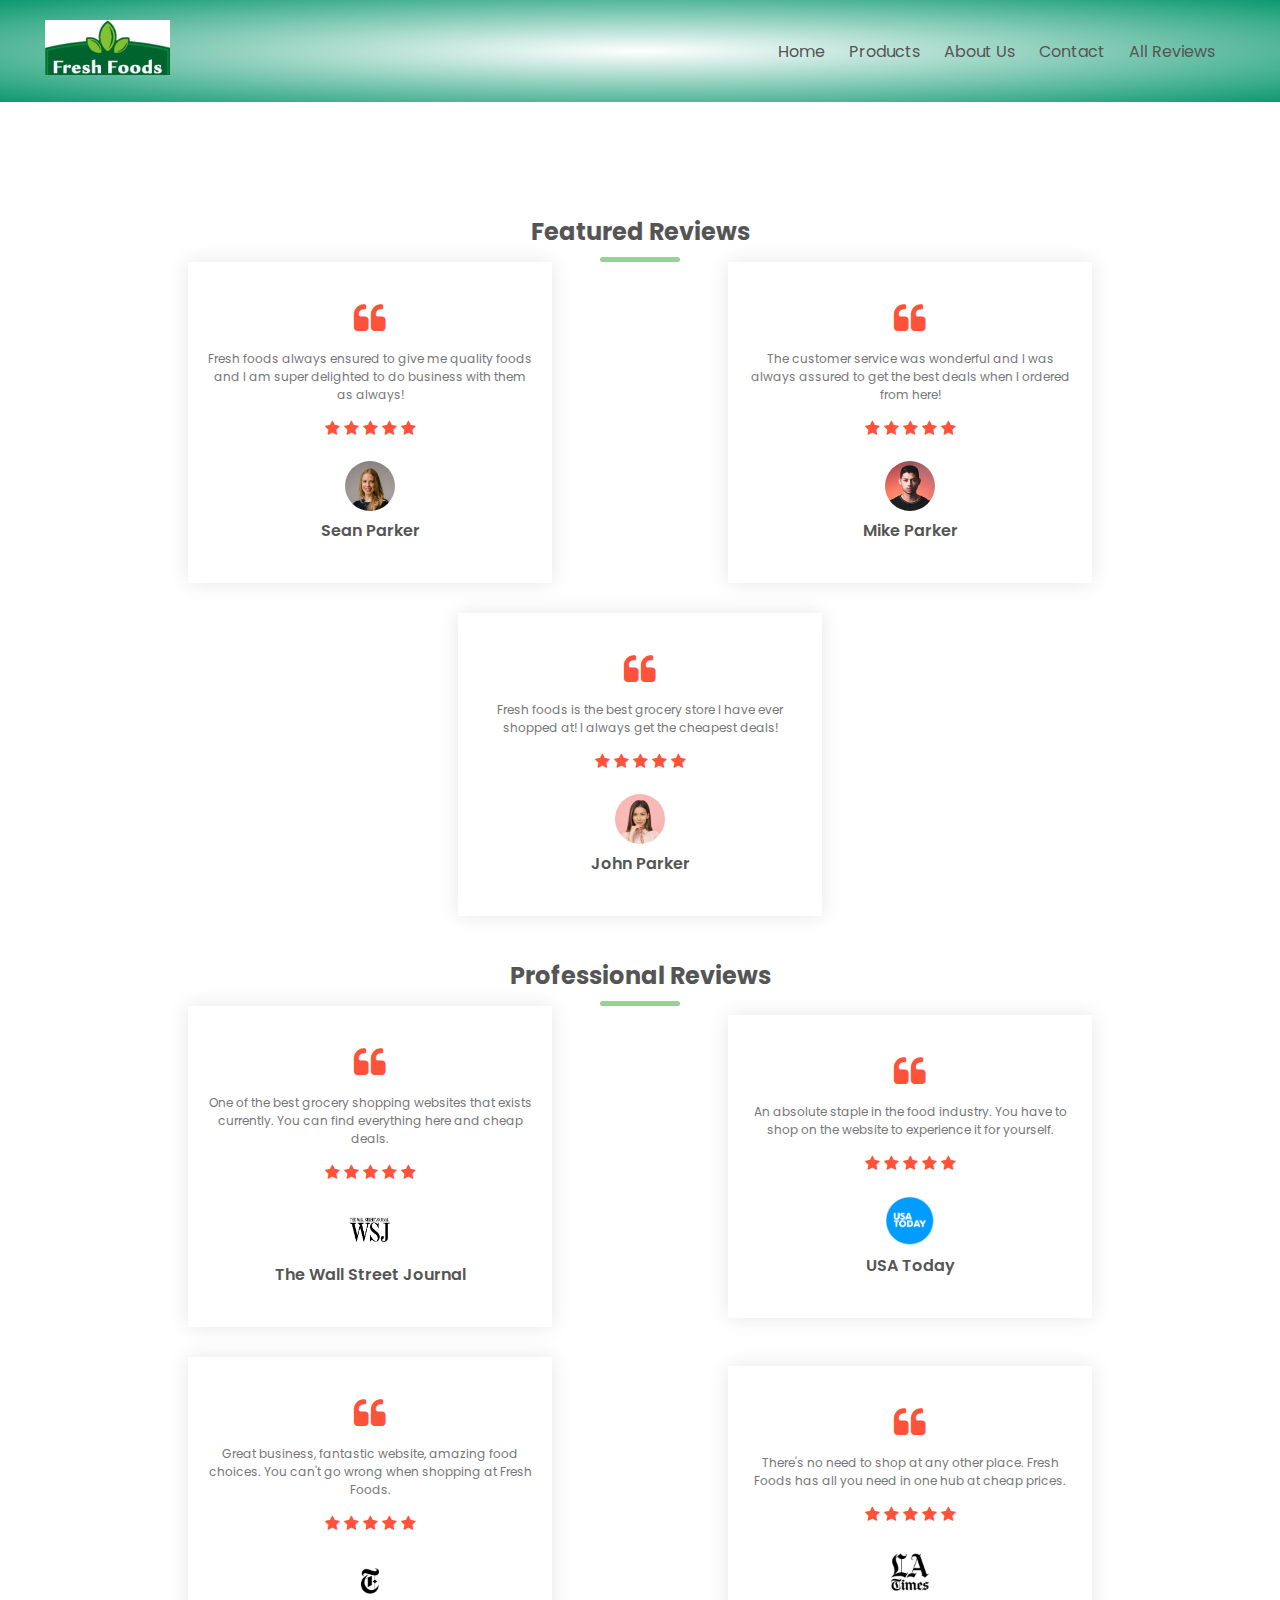
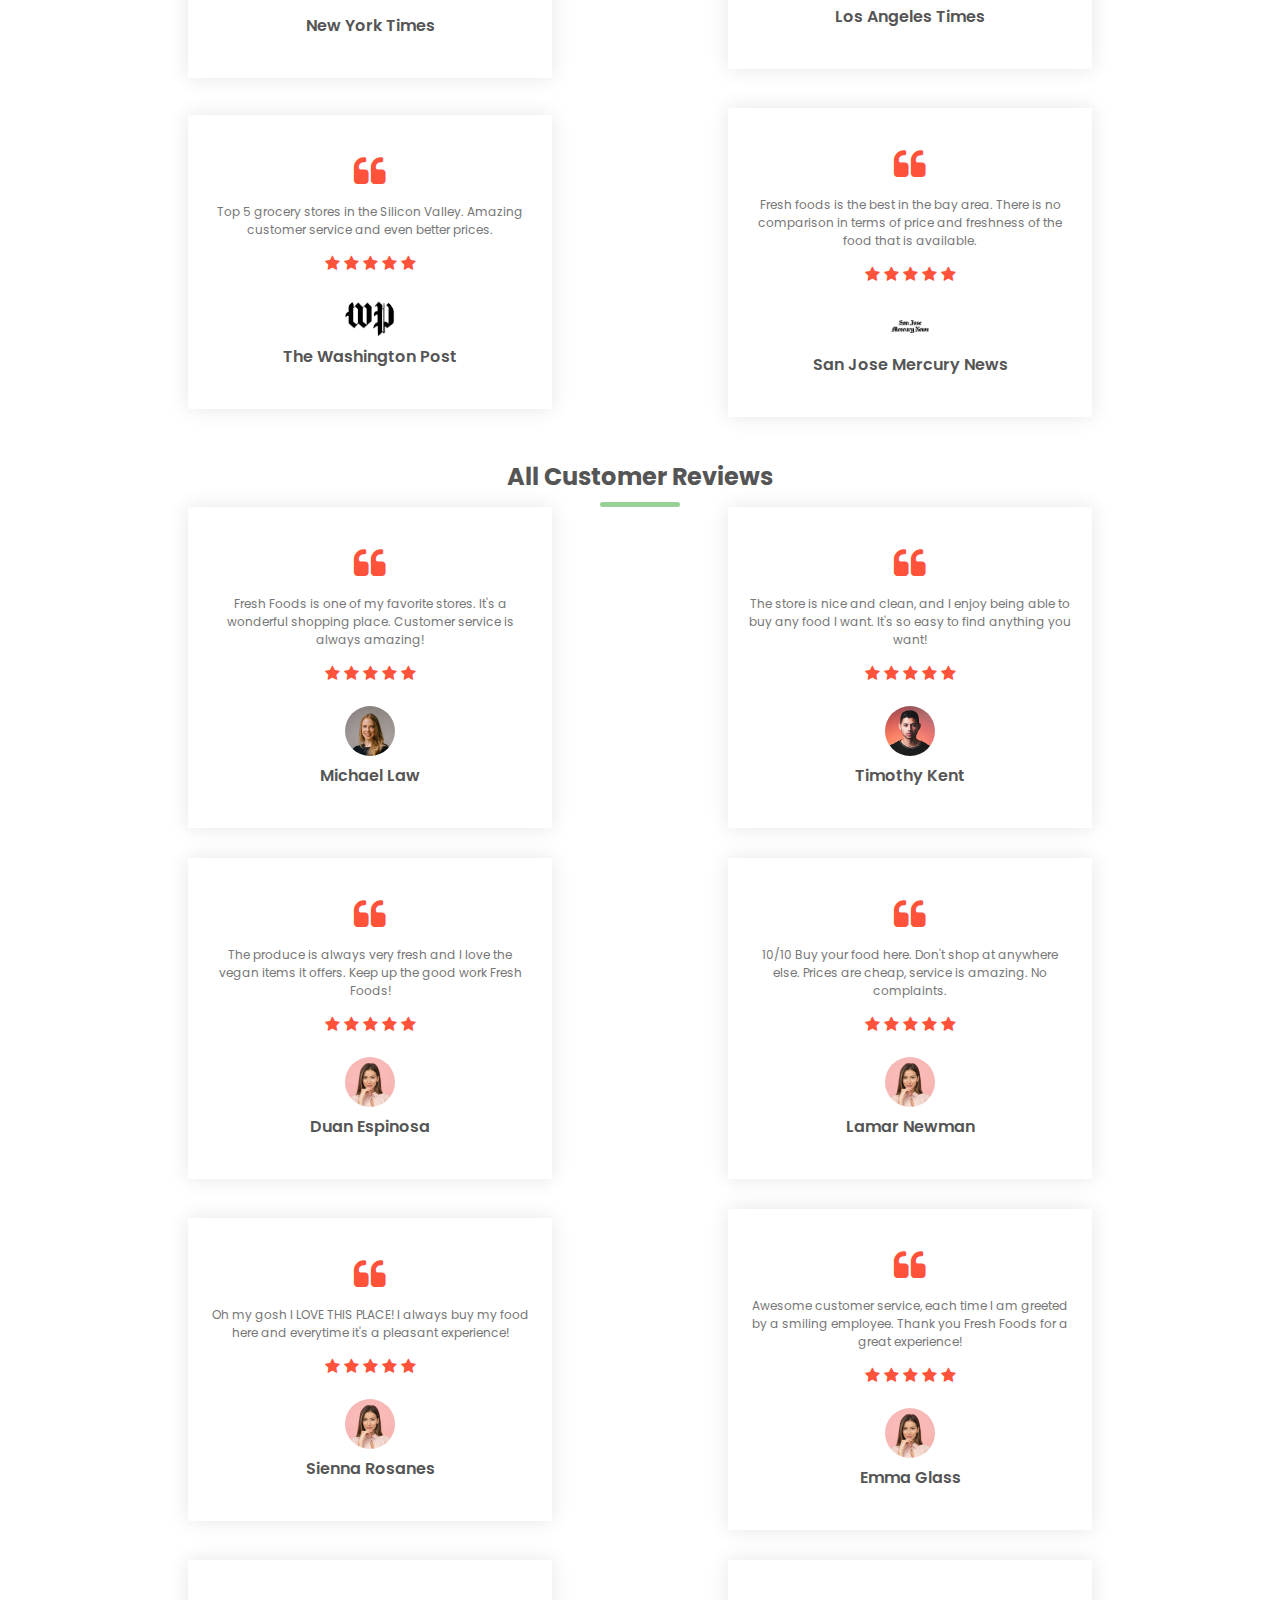
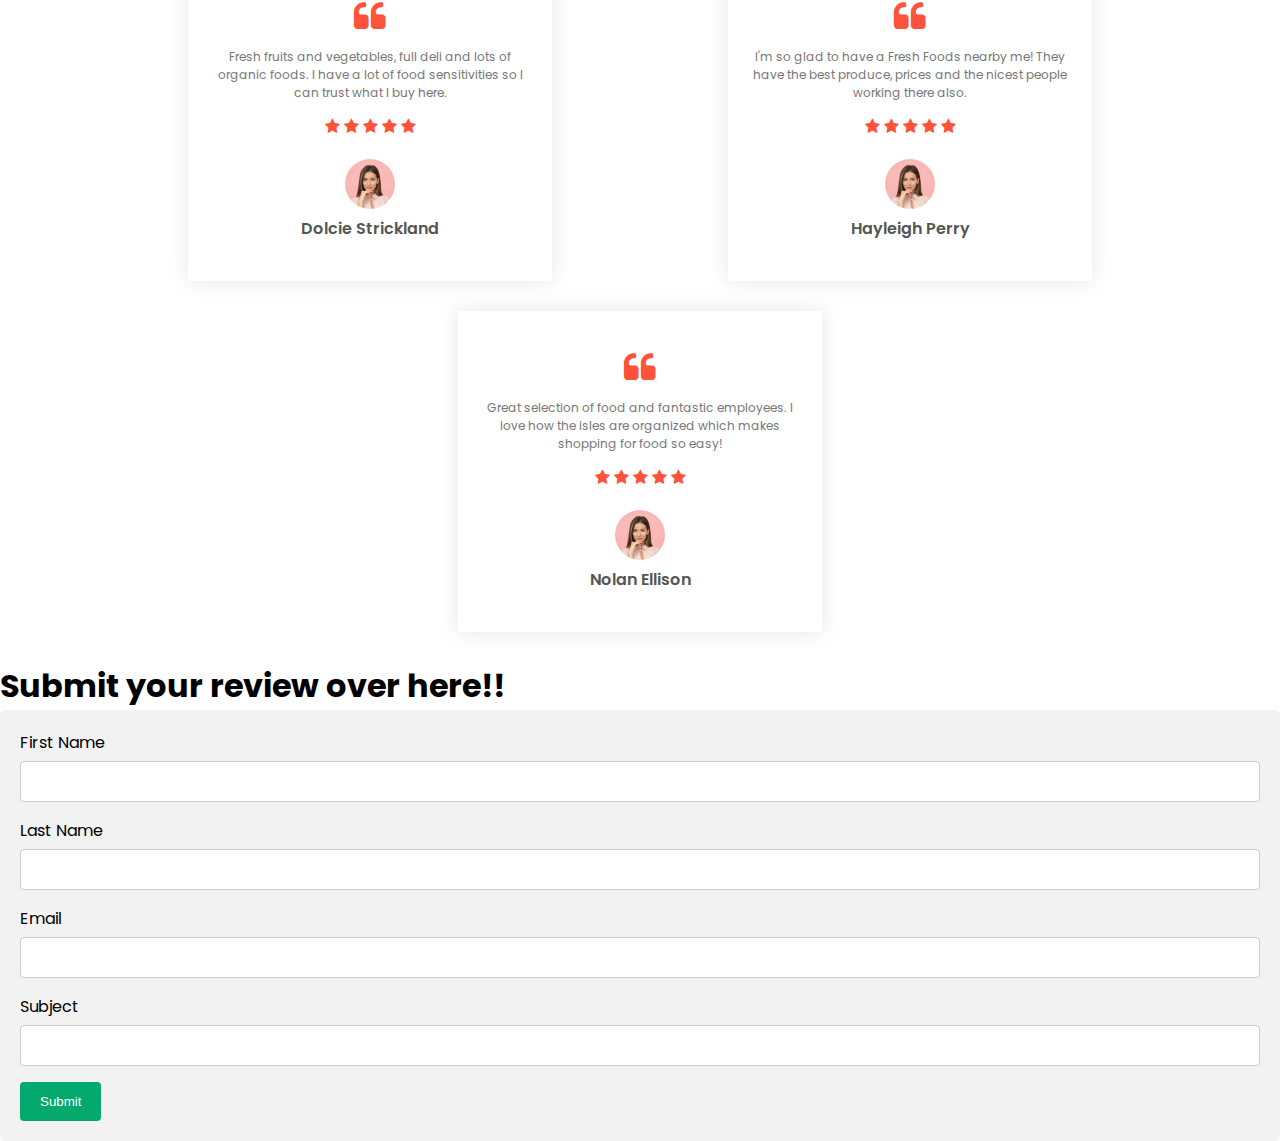
<file: review.html>
<!DOCTYPE html>
<html lang="en">
<head>
    <meta charset="UTF-8">
    <title>Fresh Foods</title>
    <link rel="stylesheet" href="style.css">
    <link rel="preconnect" href="https://fonts.googleapis.com">
    <link rel="preconnect" href="https://fonts.gstatic.com" crossorigin>
    <link href="https://fonts.googleapis.com/css2?family=Poppins:wght@300;400;500;600;700&display=swap" rel="stylesheet">
    <link rel="stylesheet" href="https://stackpath.bootstrapcdn.com/font-awesome/4.7.0/css/font-awesome.min.css">

</head>
<body>
    <div class="header">
        <div class="container">
            <div class="navbar">
                <div class="logo">
                    <img src="images/freshfoodslogo.JPG" width="125px">
                </div>
                <nav>
                    <ul>
                      <li><a href="index.html">Home</a></li>
                      <li><a href="products.html">Products</a></li>
                      <li><a href="about.html">About Us</a></li>
                      <li><a href="contact.html">Contact</a></li>
                      <li><a href="review.html">All Reviews</a></li>
                    </ul>
                </nav>
              <!--<img src="images/cart.png" width="30px" height="30px"> -->
            </div>
        </div>
    </div>
  <!------testimonial-------->
  <div class="review">
      <div class="small-container">
        <h2 class="title">Featured Reviews</h2>
          <div class="row">
              <div class="col-3">
                  <i class="fa fa-quote-left"></i>
                  <p>Fresh foods always ensured to give me quality foods and I am super delighted to do business with them as always!</p>
                  <div class="rating">
                    <i class="fa fa-star"></i>
                    <i class="fa fa-star"></i>
                    <i class="fa fa-star"></i>
                    <i class="fa fa-star"></i>
                    <i class="fa fa-star"></i>
                </div> 
                <img src="images/user-1.png">
                <h3>Sean Parker</h3>
              </div>
              <div class="col-3">
                <i class="fa fa-quote-left"></i>
                <p>The customer service was wonderful and I was always assured to get the best deals when I ordered from here!</p>
                <div class="rating">
                  <i class="fa fa-star"></i>
                  <i class="fa fa-star"></i>
                  <i class="fa fa-star"></i>
                  <i class="fa fa-star"></i>
                  <i class="fa fa-star"></i>
              </div> 
              <img src="images/user-2.png">
              <h3>Mike Parker</h3>
            </div>
            <div class="col-3">
                <i class="fa fa-quote-left"></i>
                <p>Fresh foods is the best grocery store I have ever shopped at! I always get the cheapest deals!</p>
                <div class="rating">
                  <i class="fa fa-star"></i>
                  <i class="fa fa-star"></i>
                  <i class="fa fa-star"></i>
                  <i class="fa fa-star"></i>
                  <i class="fa fa-star"></i>
              </div> 
              <img src="images/user-3.png">
              <h3>John Parker</h3>
            </div>
        </div>
        <h2 class="title">Professional Reviews</h2>
          <div class="row">
              <div class="col-3">
                  <i class="fa fa-quote-left"></i>
                  <p>One of the best grocery shopping websites that exists currently. You can find everything here and cheap deals.</p>
                  <div class="rating">
                    <i class="fa fa-star"></i>
                    <i class="fa fa-star"></i>
                    <i class="fa fa-star"></i>
                    <i class="fa fa-star"></i>
                    <i class="fa fa-star"></i>
                </div> 
                <img src="images/user-4.png">
                <h3>The Wall Street Journal</h3>
              </div>
              <div class="col-3">
                <i class="fa fa-quote-left"></i>
                <p>An absolute staple in the food industry. You have to shop on the website to experience it for yourself.</p>
                <div class="rating">
                  <i class="fa fa-star"></i>
                  <i class="fa fa-star"></i>
                  <i class="fa fa-star"></i>
                  <i class="fa fa-star"></i>
                  <i class="fa fa-star"></i>
              </div> 
              <img src="images/user-5.png">
              <h3>USA Today</h3>
            </div>
            <div class="col-3">
                <i class="fa fa-quote-left"></i>
                <p>Great business, fantastic website, amazing food choices. You can't go wrong when shopping at Fresh Foods.</p>
                <div class="rating">
                  <i class="fa fa-star"></i>
                  <i class="fa fa-star"></i>
                  <i class="fa fa-star"></i>
                  <i class="fa fa-star"></i>
                  <i class="fa fa-star"></i>
              </div> 
              <img src="images/user-6.png">
              <h3>New York Times</h3>
            </div>
            <div class="col-3">
                <i class="fa fa-quote-left"></i>
                <p>There's no need to shop at any other place. Fresh Foods has all you need in one hub at cheap prices.</p>
                <div class="rating">
                  <i class="fa fa-star"></i>
                  <i class="fa fa-star"></i>
                  <i class="fa fa-star"></i>
                  <i class="fa fa-star"></i>
                  <i class="fa fa-star"></i>
              </div> 
              <img src="images/user-7.png">
              <h3>Los Angeles Times</h3>
            </div>
            <div class="col-3">
                <i class="fa fa-quote-left"></i>
                <p>Top 5 grocery stores in the Silicon Valley. Amazing customer service and even better prices.</p>
                <div class="rating">
                  <i class="fa fa-star"></i>
                  <i class="fa fa-star"></i>
                  <i class="fa fa-star"></i>
                  <i class="fa fa-star"></i>
                  <i class="fa fa-star"></i>
              </div> 
              <img src="images/user-8.png">
              <h3>The Washington Post</h3>
            </div>
            <div class="col-3">
                <i class="fa fa-quote-left"></i>
                <p>Fresh foods is the best in the bay area. There is no comparison in terms of price and freshness of the food that is available.</p>
                <div class="rating">
                  <i class="fa fa-star"></i>
                  <i class="fa fa-star"></i>
                  <i class="fa fa-star"></i>
                  <i class="fa fa-star"></i>
                  <i class="fa fa-star"></i>
              </div> 
              <img src="images/user-9.png">
              <h3>San Jose Mercury News</h3>
            </div>
        </div>
        <h2 class="title">All Customer Reviews</h2>
          <div class="row">
              <div class="col-3">
                  <i class="fa fa-quote-left"></i>
                  <p>Fresh Foods is one of my favorite stores. It's a wonderful shopping place. Customer service is always amazing!</p>
                  <div class="rating">
                    <i class="fa fa-star"></i>
                    <i class="fa fa-star"></i>
                    <i class="fa fa-star"></i>
                    <i class="fa fa-star"></i>
                    <i class="fa fa-star"></i>
                </div> 
                <img src="images/user-1.png">
                <h3>Michael Law</h3>
              </div>
              <div class="col-3">
                <i class="fa fa-quote-left"></i>
                <p>The store is nice and clean, and I enjoy being able to buy any food I want. It's so easy to find anything you want!</p>
                <div class="rating">
                  <i class="fa fa-star"></i>
                  <i class="fa fa-star"></i>
                  <i class="fa fa-star"></i>
                  <i class="fa fa-star"></i>
                  <i class="fa fa-star"></i>
              </div> 
              <img src="images/user-2.png">
              <h3>Timothy Kent</h3>
            </div>
            <div class="col-3">
                <i class="fa fa-quote-left"></i>
                <p>The produce is always very fresh and I love the vegan items it offers. Keep up the good work Fresh Foods!</p>
                <div class="rating">
                  <i class="fa fa-star"></i>
                  <i class="fa fa-star"></i>
                  <i class="fa fa-star"></i>
                  <i class="fa fa-star"></i>
                  <i class="fa fa-star"></i>
              </div> 
              <img src="images/user-3.png">
              <h3>Duan Espinosa</h3>
            </div>
            <div class="col-3">
                <i class="fa fa-quote-left"></i>
                <p>10/10 Buy your food here. Don't shop at anywhere else. Prices are cheap, service is amazing. No complaints.</p>
                <div class="rating">
                  <i class="fa fa-star"></i>
                  <i class="fa fa-star"></i>
                  <i class="fa fa-star"></i>
                  <i class="fa fa-star"></i>
                  <i class="fa fa-star"></i>
              </div> 
              <img src="images/user-3.png">
              <h3>Lamar Newman</h3>
            </div>
            <div class="col-3">
                <i class="fa fa-quote-left"></i>
                <p>Oh my gosh I LOVE THIS PLACE! I always buy my food here and everytime it's a pleasant experience!</p>
                <div class="rating">
                  <i class="fa fa-star"></i>
                  <i class="fa fa-star"></i>
                  <i class="fa fa-star"></i>
                  <i class="fa fa-star"></i>
                  <i class="fa fa-star"></i>
              </div> 
              <img src="images/user-3.png">
              <h3>Sienna Rosanes</h3>
            </div>
            <div class="col-3">
                <i class="fa fa-quote-left"></i>
                <p>Awesome customer service, each time I am greeted by a smiling employee. Thank you Fresh Foods for a great experience!</p>
                <div class="rating">
                  <i class="fa fa-star"></i>
                  <i class="fa fa-star"></i>
                  <i class="fa fa-star"></i>
                  <i class="fa fa-star"></i>
                  <i class="fa fa-star"></i>
              </div> 
              <img src="images/user-3.png">
              <h3>Emma Glass</h3>
            </div>
            <div class="col-3">
                <i class="fa fa-quote-left"></i>
                <p>Fresh fruits and vegetables, full deli and lots of organic foods. I have a lot of food sensitivities so I can trust what I buy here.</p>
                <div class="rating">
                  <i class="fa fa-star"></i>
                  <i class="fa fa-star"></i>
                  <i class="fa fa-star"></i>
                  <i class="fa fa-star"></i>
                  <i class="fa fa-star"></i>
              </div> 
              <img src="images/user-3.png">
              <h3>Dolcie Strickland</h3>
            </div>
            <div class="col-3">
                <i class="fa fa-quote-left"></i>
                <p>I'm so glad to have a Fresh Foods nearby me! They have the best produce, prices and the nicest people working there also.</p>
                <div class="rating">
                  <i class="fa fa-star"></i>
                  <i class="fa fa-star"></i>
                  <i class="fa fa-star"></i>
                  <i class="fa fa-star"></i>
                  <i class="fa fa-star"></i>
              </div> 
              <img src="images/user-3.png">
              <h3>Hayleigh Perry</h3>
            </div>
            <div class="col-3">
                <i class="fa fa-quote-left"></i>
                <p>Great selection of food and fantastic employees. I love how the isles are organized which makes shopping for food so easy!</p>
                <div class="rating">
                  <i class="fa fa-star"></i>
                  <i class="fa fa-star"></i>
                  <i class="fa fa-star"></i>
                  <i class="fa fa-star"></i>
                  <i class="fa fa-star"></i>
              </div> 
              <img src="images/user-3.png">
              <h3>Nolan Ellison</h3>
            </div>
        </div>
      </div>
  </div>
  <h1>Submit your review over here!!</h1>
  <div class="container2">
  <form action="connect.php" method="POST" id="reviewform">

    <label for="fname">First Name</label>
    <input type="text" id="fname" name="firstName" required>

    <label for="lname">Last Name</label>
    <input type="text" id="lname" name="lastName" required>

    <label for="email">Email</label>
    <input type="text" id="email" name="email" required>

    <label for="subject">Subject</label>
    <input type="text" id="subject" name="subject" required>

    <input type="submit" value="Submit">

  </form>
</div>

</body>
<footer>
  <script src="main.js">
    
  </script>
</footer>


</html>
</file>
<file: style.css>
*{
    margin:0;
    padding:0;
}

body{
    font-family: 'Poppins', sans-serif;
}

.navbar {
    display:flex;
    align-items: center;
    padding: 20px;
}
nav{
    flex:1;
    text-align: right;
}

nav ul {
    display:inline-block;
    list-style-type:none;
}
nav ul li {
    display:inline-block;
    margin-right: 20px;
}
a{
    text-decoration: none;
    color:#555;
}
p{
    color:#555;
}
.container{
    max-width: 1300px;
    margin:auto;
    padding-left: 25px;
    padding-right: 25px;
}
.row{
    display: flex;
    align-items:center;
    flex-wrap: wrap;
    justify-content: space-around;
}
.col-2{
    flex-basis: 50%;
    min-width: 300px;
}

.col-2 img{
    max-width: 100%;
    padding-right: 50px 0;
}

.col-2 h1 {
    font-size: 50px;
    line-height: 60px;
    margin: 25px 0;
}
.btn {
    display: inline-block;
    background: green;
    color:#fff;
    padding:8px 30px;
    margin: 30px;
    border-radius: 30px;
    transition:background 0.5s;
}

.btn:hover{
    background:#563434;
}

.header{
    background:radial-gradient(#fff, #0c996f);
}

.header .row {
    margin-top: 70px;
}
.categories {
    margin: 70px 0;
}
.col-3{
    flex-basis:30%;
    min-width: 250px;
    margin-bottom: 30px;
}
.col-3 img{
    width:100%;
}
.small-container{
    max-width: 1080px;
    margin:auto;
    padding-left: 25px;
    padding-right: 25px;
}
.col-4{
    flex-basis:25%;
    padding:10px;
    min-width: 200px;
    margin-bottom: 50px;
    transition: transform 0.5s;
    
}
.col-4 img{
    width: 100%;
}
.title{
    text-align: center;
    margin:0 auto 80x;
    position:relative;
    line-height: 60px;
    color: #555;
}
.title::after{
    content:'';
    background:#97d195;
    width:80px;
    height:5px;
    border-radius: 5px;
    position:absolute;
    bottom:0;
    left:50%;
    transform:translateX(-50%);
}
h4{
    color:#555;
    font-weight: normal;
}
.col-4 p{
    font-size:14px;
}
.rating .fa {
    color:#ff523b;
}
.col-4:hover{
    transform: translateY(-5px);
}
/*Offer*/
.offer{
    background:radial-gradient(#fff, #ffd6d6);
    margin-top:80px;
    padding: 30px 0;     
}
.col-2 .offer-img{
    padding: 50px;
}
small{
    color:#555;
}

/*testimonial*/
.testimonial{
    padding-top: 100px;
}
.testimonial .col-3 {
    text-align: center;
    padding:40px 20px;
    box-shadow: 0 0 20px 0px rgba(0,0,0,0.1);
    cursor:pointer;
    transition: transform 0.5s;
}
.testimonial .col-3 img {
    width: 50px;
    margin-top:20px;
    border-radius:50%;
}
.testimonial .col-3:hover {
    transform: translateY(-10px);
}
.fa.fa-quote-left {
    font-size: 34px;
    color:#ff523b;
}

.col-3 p {
    font-size:12px;
    margin:12px 0;
    color:#777;
}

.testimonial .col-3 h3  {
    font-weight:600;
    color:#555; 
    font-size:16px;
}

/*review - new addition*/
.review{
    padding-top: 100px;
}
.review .col-3 {
    text-align: center;
    padding:40px 20px;
    box-shadow: 0 0 20px 0px rgba(0,0,0,0.1);
    cursor:pointer;
    transition: transform 0.5s;
}
.review .col-3 img {
    width: 50px;
    margin-top:20px;
    border-radius:50%;
}
.review .col-3:hover {
    transform: translateY(-10px);
}
.fa.fa-quote-left {
    font-size: 34px;
    color:#ff523b;
}

.col-3 p {
    font-size:12px;
    margin:12px 0;
    color:#777;
}

.review .col-3 h3  {
    font-weight:600;
    color:#555; 
    font-size:16px;
}

/* Style inputs with type="text", select elements and textareas */
input[type=text], select, textarea {
    width: 100%; /* Full width */
    padding: 12px; /* Some padding */ 
    border: 1px solid #ccc; /* Gray border */
    border-radius: 4px; /* Rounded borders */
    box-sizing: border-box; /* Make sure that padding and width stays in place */
    margin-top: 6px; /* Add a top margin */
    margin-bottom: 16px; /* Bottom margin */
    resize: vertical /* Allow the user to vertically resize the textarea (not horizontally) */
  }
  
  /* Style the submit button with a specific background color etc */
  input[type=submit] {
    background-color: #04AA6D;
    color: white;
    padding: 12px 20px;
    border: none;
    border-radius: 4px;
    cursor: pointer;
  }
  
  /* When moving the mouse over the submit button, add a darker green color */
  input[type=submit]:hover {
    background-color: #45a049;
  }
  
  /* Add a background color and some padding around the form */
  .container2 {
    border-radius: 5px;
    background-color: #f2f2f2;
    padding: 20px;
  }
</file>
